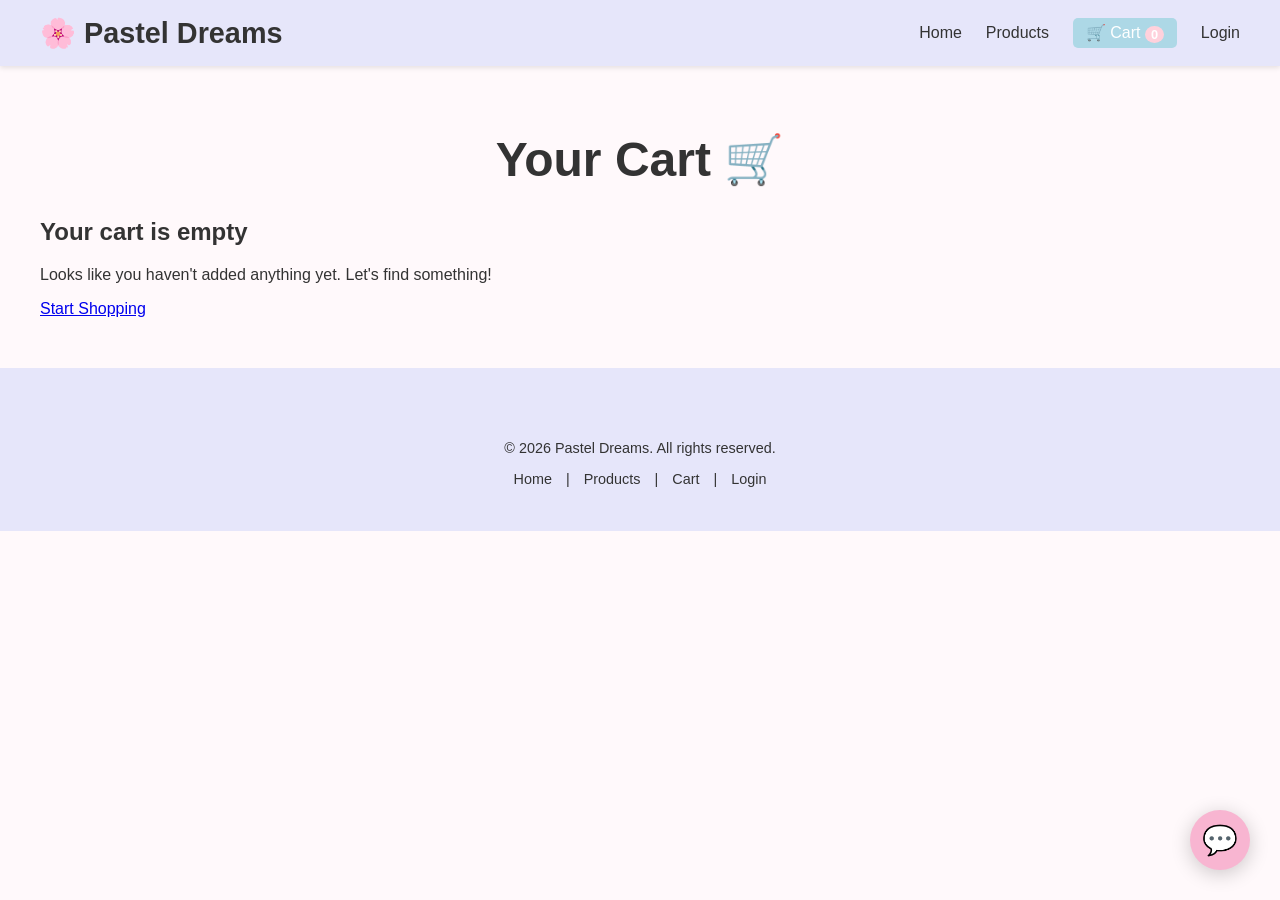
<file: cart.html>
<!DOCTYPE html>
<html lang="en">
<head>
    <meta charset="UTF-8">
    <meta name="viewport" content="width=device-width, initial-scale=1.0">
    <title>Your Cart - Pastel Dreams</title>
    <style>
        :root {
            --pink: #FFD1DC;
            --blue: #ADD8E6;
            --green: #90EE90;
            --yellow: #FFFFE0;
            --purple: #E6E6FA;
            --text: #333333;
            --light: #777777;
            --primary: #f8b5d1;
            --secondary: #a3b1d9; /* Adjusted for better pastel feel */
            --background: #fff9fb;
            --accent: #ffd166;
            --font-family: 'Segoe UI', Tahoma, Geneva, Verdana, sans-serif;
        }
        body {
            font-family: var(--font-family);
            margin: 0;
            padding: 0;
            background-color: var(--background);
            color: var(--text);
        }
        header {
            background: var(--purple);
            padding: 1rem 0;
            box-shadow: 0 2px 5px rgba(0,0,0,0.1);
            position: fixed;
            top: 0;
            left: 0;
            right: 0;
            z-index: 1000;
        }
        nav {
            display: flex;
            justify-content: space-between;
            align-items: center;
            max-width: 1200px;
            margin: 0 auto;
            padding: 0 20px;
        }
        .logo {
            font-size: 1.8rem;
            font-weight: bold;
            color: var(--text);
        }
        nav ul {
            list-style: none;
            display: flex;
            gap: 1.5rem;
            margin: 0;
            padding: 0;
            align-items: center;
        }
        nav a {
            text-decoration: none;
            color: var(--text);
            font-weight: 500;
            transition: all 0.3s ease;
        }
        nav a:hover {
            color: var(--primary);
        }
        .active {
            background: var(--blue);
            color: white !important;
            padding: 0.4rem 0.8rem;
            border-radius: 5px;
        }
        .main-content {
            padding-top: 100px; /* Account for fixed header */
            max-width: 1200px;
            margin: 0 auto;
            padding-left: 20px;
            padding-right: 20px;
        }
        .page-header {
            text-align: center;
            margin-bottom: 30px;
        }
        .page-header h1 {
            font-size: 3rem;
            margin-bottom: 10px;
            color: var(--text);
        }
        .empty-cart {
            text-align: center;
            padding: 60px 20px;
            background: white;
            border-radius: 10px;
            box-shadow: 0 4px 15px rgba(0,0,0,0.05);
        }
        .empty-cart i {
            font-size: 5rem;
            color: var(--light);
            margin-bottom: 20px;
        }
        .empty-cart h2 {
            font-size: 2rem;
            margin-bottom: 10px;
            color: var(--text);
        }
        .empty-cart p {
            font-size: 1.1rem;
            color: var(--light);
            margin-bottom: 30px;
        }
        .empty-cart a {
            background-color: var(--primary);
            color: white;
            padding: 10px 25px;
            border-radius: 8px;
            font-weight: bold;
            text-decoration: none;
            transition: background-color 0.3s ease;
        }
        .empty-cart a:hover {
            background-color: #e6a0b9;
        }
        .cart-content {
            display: grid;
            grid-template-columns: 2fr 1fr;
            gap: 40px;
            margin-bottom: 50px;
        }
        .cart-items-list {
            background: white;
            padding: 30px;
            border-radius: 10px;
            box-shadow: 0 4px 15px rgba(0,0,0,0.05);
        }
        .cart-item {
            display: flex;
            align-items: center;
            gap: 1.5rem;
            padding: 1.5rem 0;
            border-bottom: 1px solid #f0f0f0;
        }
        .cart-item:last-child {
            border-bottom: none;
        }
        .cart-item img {
            width: 80px;
            height: 80px;
            object-fit: cover;
            border-radius: 8px;
            border: 2px solid var(--pink);
        }
        .item-details {
            flex: 1;
        }
        .item-details h3 {
            font-size: 1.1rem;
            margin-bottom: 5px;
            color: var(--text);
        }
        .item-details .price {
            font-size: 0.9rem;
            color: var(--light);
        }
        .quantity-control {
            display: flex;
            align-items: center;
            gap: 0.8rem;
            margin-right: 15px;
        }
        .quantity-control button {
            background: var(--blue);
            color: white;
            border: none;
            border-radius: 5px;
            width: 30px;
            height: 30px;
            font-size: 1.1rem;
            cursor: pointer;
            transition: background-color 0.3s ease;
        }
        .quantity-control button:hover {
            background: #9ac0d9;
        }
        .quantity-control span {
            font-weight: bold;
            min-width: 25px;
            text-align: center;
        }
        .item-total {
            font-weight: bold;
            min-width: 70px;
            text-align: right;
            color: var(--text);
        }
        .remove-item-btn {
            background: none;
            border: none;
            color: #e74c3c;
            cursor: pointer;
            font-size: 1.3rem;
            margin-left: 10px;
            transition: transform 0.2s ease;
        }
        .remove-item-btn:hover {
            transform: scale(1.1);
        }
        .order-summary {
            background: white;
            padding: 30px;
            border-radius: 10px;
            box-shadow: 0 4px 15px rgba(0,0,0,0.05);
            height: fit-content; /* Adjust height to content */
        }
        .order-summary h2 {
            font-size: 1.8rem;
            margin-bottom: 20px;
            color: var(--text);
            border-bottom: 1px solid #f0f0f0;
            padding-bottom: 10px;
        }
        .summary-row {
            display: flex;
            justify-content: space-between;
            margin-bottom: 15px;
            font-size: 1.1rem;
            color: var(--light);
        }
        .summary-row.bold {
            font-weight: bold;
            color: var(--text);
            font-size: 1.2rem;
            margin-top: 20px;
            border-top: 1px solid #f0f0f0;
            padding-top: 15px;
        }
        .summary-row.total {
            font-size: 1.4rem;
            color: var(--green);
            font-weight: bold;
        }
        .promo-code {
            margin-top: 25px;
            border-top: 1px solid #f0f0f0;
            padding-top: 20px;
        }
        .promo-code input {
            padding: 10px 12px;
            border: 1px solid #ccc;
            border-radius: 5px;
            font-size: 1rem;
            font-family: inherit;
            width: calc(100% - 100px); /* Adjust width for button */
            margin-right: 8px;
        }
        .promo-code button {
            background-color: var(--accent);
            color: white;
            padding: 10px 15px;
            border-radius: 5px;
            font-weight: bold;
            border: none;
            cursor: pointer;
            transition: background-color 0.3s ease;
        }
        .promo-code button:hover {
            background-color: #e6c760;
        }
        .checkout-btn {
            background-color: var(--green);
            color: white;
            padding: 12px 25px;
            border-radius: 8px;
            font-size: 1.2rem;
            font-weight: bold;
            border: none;
            cursor: pointer;
            transition: background-color 0.3s ease, transform 0.2s ease;
            width: 100%;
            margin-top: 30px;
        }
        .checkout-btn:hover {
            background-color: #8fbc8f;
            transform: translateY(-2px);
        }
        .checkout-modal {
            display: none; /* Hidden by default */
            position: fixed;
            z-index: 1001;
            left: 0;
            top: 0;
            width: 100%;
            height: 100%;
            overflow: auto;
            background-color: rgba(0,0,0,0.5);
            animation: fadeInModal 0.4s ease;
        }
        @keyframes fadeInModal {
            from { opacity: 0; }
            to { opacity: 1; }
        }
        .modal-content {
            background: white;
            margin: 10% auto;
            padding: 30px;
            border-radius: 10px;
            width: 90%;
            max-width: 500px;
            box-shadow: 0 5px 25px rgba(0,0,0,0.2);
            position: relative;
        }
        .modal-close-btn {
            position: absolute;
            top: 15px;
            right: 15px;
            font-size: 1.8rem;
            color: #aaa;
            cursor: pointer;
            transition: color 0.3s ease;
        }
        .modal-close-btn:hover {
            color: var(--primary);
        }
        .modal-content h2 {
            text-align: center;
            font-size: 2rem;
            margin-bottom: 25px;
            color: var(--text);
        }
        .modal-content input, .modal-content textarea {
            width: calc(100% - 24px);
            padding: 12px 15px;
            margin-bottom: 15px;
            border: 1px solid #ccc;
            border-radius: 8px;
            font-size: 1rem;
            font-family: inherit;
        }
        .modal-content textarea {
            resize: vertical;
            min-height: 80px;
        }
        .modal-content .place-order-btn {
            background-color: var(--green);
            color: white;
            padding: 12px 25px;
            border-radius: 8px;
            font-size: 1.1rem;
            font-weight: bold;
            border: none;
            cursor: pointer;
            transition: background-color 0.3s ease, transform 0.2s ease;
            width: 100%;
            margin-top: 10px;
        }
        .modal-content .place-order-btn:hover {
            background-color: #8fbc8f;
            transform: translateY(-2px);
        }
        footer {
            background-color: var(--purple);
            color: var(--text);
            text-align: center;
            padding: 30px 20px;
            font-size: 0.9rem;
            margin-top: 50px;
        }
        footer a {
            color: var(--text);
            text-decoration: none;
            margin: 0 10px;
            transition: color 0.3s ease;
        }
        footer a:hover {
            color: var(--primary);
        }
        .social-icons a {
            font-size: 1.5rem;
            margin: 0 10px;
            color: var(--light);
        }
        .social-icons a:hover {
            color: var(--primary);
        }
        /* Chatbot Widget */
        .chatbot-bubble {
            position: fixed;
            bottom: 30px;
            right: 30px;
            background: var(--primary);
            color: white;
            width: 60px;
            height: 60px;
            border-radius: 50%;
            display: flex;
            justify-content: center;
            align-items: center;
            font-size: 1.8rem;
            cursor: pointer;
            box-shadow: 0 4px 20px rgba(0,0,0,0.2);
            z-index: 1001;
            transition: transform 0.3s ease;
        }
        .chatbot-bubble:hover {
            transform: scale(1.1);
        }
        .chatbot-box {
            position: fixed;
            bottom: 100px;
            right: 30px;
            width: 300px;
            height: 400px;
            background: white;
            border-radius: 10px;
            box-shadow: 0 4px 20px rgba(0,0,0,0.2);
            display: none; /* Hidden by default */
            flex-direction: column;
            z-index: 1000;
            overflow: hidden;
        }
        .chatbot-header {
            background: var(--purple);
            padding: 10px;
            color: var(--text);
            font-weight: bold;
            display: flex;
            justify-content: space-between;
            align-items: center;
            border-bottom: 1px solid #eee;
        }
        .chatbot-header span {
            cursor: pointer;
            font-size: 1.2rem;
        }
        .chatbot-messages {
            flex-grow: 1;
            padding: 15px;
            overflow-y: auto;
            background: var(--background);
            display: flex;
            flex-direction: column;
        }
        .chatbot-input-area {
            display: flex;
            padding: 10px;
            border-top: 1px solid #eee;
            background: white;
        }
        #chatbot-input {
            flex-grow: 1;
            border: 1px solid #ccc;
            border-radius: 5px;
            padding: 8px;
            margin-right: 8px;
            font-family: inherit;
        }
        #chatbot-send {
            background: var(--green);
            color: white;
            border: none;
            padding: 8px 15px;
            border-radius: 5px;
            cursor: pointer;
            transition: background-color 0.3s ease;
        }
        #chatbot-send:hover {
            background: #8fbc8f;
        }
        /* Toast Notification */
        #toast-container {
            position: fixed;
            bottom: 30px;
            left: 50%;
            transform: translateX(-50%);
            z-index: 9999;
        }
        .toast {
            background: #90EE90; /* Default to green */
            color: #333;
            padding: 12px 28px;
            border-radius: 25px;
            font-weight: bold;
            box-shadow: 0 4px 15px rgba(0,0,0,0.15);
            font-size: 0.95rem;
            opacity: 0;
            transition: opacity 0.3s ease;
            margin-bottom: 10px; /* Spacing between toasts */
        }
        .toast.show {
            opacity: 1;
        }
        .toast.error {
            background: #FFD1DC; /* Pink for errors */
        }
    </style>
</head>
<body>
    <header>
        <nav>
            <div class="logo">🌸 Pastel Dreams</div>
            <ul>
                <li><a href="index.html">Home</a></li>
                <li><a href="products.html">Products</a></li>
                <li><a href="cart.html" class="active">🛒 Cart <span id="cart-count" style="background:#FFD1DC; border-radius:50%; padding:1px 6px; font-size:0.8rem; font-weight:bold;">0</span></a></li>
                <li><a href="login.html">Login</a></li>
            </ul>
        </nav>
    </header>

    <main class="main-content">
        <div class="page-header">
            <h1>Your Cart 🛒</h1>
        </div>

        <div id="empty-cart">
            <i class="fas fa-shopping-bag"></i>
            <h2>Your cart is empty</h2>
            <p>Looks like you haven't added anything yet. Let's find something!</p>
            <a href="products.html">Start Shopping</a>
        </div>

        <div id="cart-content" class="cart-content" style="display: none;">
            <div class="cart-items-list">
                <!-- Cart items will be loaded here by JavaScript -->
            </div>
            <div class="order-summary">
                <h2>Order Summary</h2>
                <div class="summary-row">
                    <span>Subtotal</span>
                    <span id="cart-subtotal">$0.00</span>
                </div>
                <div class="summary-row">
                    <span>Shipping</span>
                    <span id="cart-shipping">$5.99</span>
                </div>
                <div id="discount-row" class="summary-row" style="display: none;">
                    <span>Discount</span>
                    <span id="cart-discount">$0.00</span>
                </div>
                <div class="summary-row total">
                    <span>Total</span>
                    <span id="cart-total">$0.00</span>
                </div>
                <div class="promo-code">
                    <input type="text" id="promo-input" placeholder="Promo Code">
                    <button onclick="applyPromo()">Apply</button>
                </div>
                <p style="font-size: 0.8rem; color: var(--light); text-align: center; margin-top: 10px;">Try: DREAM10 for 10% off</p>
                <button id="checkout-btn" class="checkout-btn" onclick="openCheckoutModal()">Proceed to Checkout</button>
            </div>
        </div>
    </main>

    <!-- Checkout Modal -->
    <div id="checkout-modal" class="checkout-modal">
        <div class="modal-content">
            <span class="modal-close-btn" onclick="closeCheckoutModal()">&times;</span>
            <h2>Complete Your Order</h2>
            <form id="checkout-form">
                <input type="text" id="order-name" placeholder="Full Name" required>
                <input type="email" id="order-email" placeholder="Email Address" required>
                <textarea id="order-address" placeholder="Shipping Address" required></textarea>
                <input type="text" id="order-card" placeholder="Card Number (e.g., 1234-5678-9012-3456)" required pattern="\d{4}-\d{4}-\d{4}-\d{4}">
                <button type="button" class="place-order-btn" onclick="placeOrder()">Place Order 🎉</button>
            </form>
        </div>
    </div>

    <footer>
        <div class="social-icons">
            <a href="#"><i class="fab fa-facebook-f"></i></a>
            <a href="#"><i class="fab fa-twitter"></i></a>
            <a href="#"><i class="fab fa-instagram"></i></a>
            <a href="#"><i class="fab fa-pinterest"></i></a>
        </div>
        <p>&copy; 2026 Pastel Dreams. All rights reserved.</p>
        <p>
            <a href="index.html">Home</a> |
            <a href="products.html">Products</a> |
            <a href="cart.html">Cart</a> |
            <a href="login.html">Login</a>
        </p>
    </footer>

    <div id="chat-bubble" class="chatbot-bubble">💬</div>
    <div id="chatbot-box" class="chatbot-box">
        <div class="chatbot-header">
            <span>Chat with Us!</span>
            <span id="chatbot-close">✖</span>
        </div>
        <div id="chatbot-messages" class="chatbot-messages"></div>
        <div class="chatbot-input-area">
            <input type="text" id="chatbot-input" placeholder="Type your message...">
            <button id="chatbot-send">Send</button>
        </div>
    </div>

    <div id="toast-container"></div>

    <script>
        // Shared cart using localStorage
        let cart = JSON.parse(localStorage.getItem('pastelCart')) || [];
        let _discount = 0; // Global discount variable

        function saveCart() {
            localStorage.setItem('pastelCart', JSON.stringify(cart));
            updateCartCount();
            renderCartPage(); // Re-render cart when saved
        }

        function updateCartCount() {
            const total = cart.reduce((s, i) => s + i.qty, 0);
            const el = document.getElementById('cart-count');
            if (el) {
                el.textContent = total;
                el.style.background = total > 0 ? '#90EE90' : '#FFD1DC';
            }
        }

        function addToCart(id, name, price, img) {
            const ex = cart.find(i => i.id === id);
            if (ex) {
                ex.qty++;
            } else {
                cart.push({ id, name, price, qty: 1, img: img || `https://picsum.photos/80/80?random=${id}` });
            }
            saveCart();
            showToast('✓ ' + name + ' added to cart!');
        }

        function showToast(msg, type = 'success') {
            const toastContainer = document.getElementById('toast-container');
            const t = document.createElement('div');
            t.textContent = msg;
            t.className = 'toast';
            if (type === 'error') {
                t.classList.add('error');
            }
            toastContainer.appendChild(t);
            setTimeout(() => {
                t.classList.add('show');
            }, 10);
            setTimeout(() => {
                t.classList.remove('show');
                t.addEventListener('transitionend', () => t.remove());
            }, 2500);
        }

        function changeQty(index, delta) {
            cart[index].qty += delta;
            if (cart[index].qty <= 0) {
                removeItem(index);
            } else {
                saveCart();
            }
        }

        function removeItem(index) {
            const itemRemoved = cart.splice(index, 1);
            saveCart();
            showToast(`${itemRemoved[0].name} removed from cart`, 'error');
        }

        function applyPromo() {
            const codeInput = document.getElementById('promo-input');
            const code = codeInput.value.trim().toUpperCase();
            if (code === 'DREAM10') {
                const subtotal = cart.reduce((s, i) => s + i.price * i.qty, 0);
                _discount = subtotal * 0.10; // 10% discount
                document.getElementById('discount-row').style.display = 'flex';
                document.getElementById('cart-discount').textContent = `-$${_discount.toFixed(2)}`;
                renderCartPage();
                showToast('✓ DREAM10 applied! 10% off.');
            } else {
                _discount = 0; // Reset discount if code is invalid
                document.getElementById('discount-row').style.display = 'none';
                renderCartPage();
                showToast('Invalid promo code.', 'error');
            }
        }

        function renderCartPage() {
            const cartList = document.getElementById('cart-items-list');
            const emptyCartEl = document.getElementById('empty-cart');
            const cartContentEl = document.getElementById('cart-content');

            if (cart.length === 0) {
                emptyCartEl.style.display = 'block';
                cartContentEl.style.display = 'none';
                return;
            } else {
                emptyCartEl.style.display = 'none';
                cartContentEl.style.display = 'grid';
            }

            cartList.innerHTML = cart.map((item, i) => `
                <div class="cart-item">
                    <img src="https://picsum.photos/400/300?random=649" alt="${item.name}">
                    <div class="item-details">
                        <h3>${item.name}</h3>
                        <p class="price">$${item.price.toFixed(2)} each</p>
                    </div>
                    <div class="quantity-control">
                        <button onclick="changeQty(${i}, -1)">-</button>
                        <span>${item.qty}</span>
                        <button onclick="changeQty(${i}, 1)">+</button>
                    </div>
                    <div class="item-total">$${(item.price * item.qty).toFixed(2)}</div>
                    <button class="remove-item-btn" onclick="removeItem(${i})" title="Remove">🗑</button>
                </div>
            `).join('');

            let subtotal = cart.reduce((s, i) => s + i.price * i.qty, 0);
            let shipping = subtotal >= 50 ? 0 : 5.99; // Free shipping over $50
            let total = subtotal + shipping - _discount;

            document.getElementById('cart-subtotal').textContent = `$${subtotal.toFixed(2)}`;
            document.getElementById('cart-shipping').textContent = shipping === 0 ? 'FREE' : `$${shipping.toFixed(2)}`;
            document.getElementById('cart-total').textContent = `$${total.toFixed(2)}`;
        }

        function openCheckoutModal() {
            document.getElementById('checkout-modal').style.display = 'block';
        }

        function closeCheckoutModal() {
            document.getElementById('checkout-modal').style.display = 'none';
        }

        function placeOrder() {
            const name = document.getElementById('order-name').value.trim();
            const email = document.getElementById('order-email').value.trim();
            const address = document.getElementById('order-address').value.trim();
            const card = document.getElementById('order-card').value.trim();

            if (!name || !email || !address || !card) {
                showToast('Please fill in all fields.', 'error');
                return;
            }

            // Simulate order placement
            showToast('🎉 Order placed! Thank you for shopping with Pastel Dreams!');
            cart = []; // Clear cart
            _discount = 0; // Reset discount
            saveCart(); // Saves cart and updates UI
            closeCheckoutModal();

            // Optionally redirect to an order confirmation page
            // setTimeout(() => { window.location.href = 'order-confirmation.html'; }, 1500);
        }

        document.addEventListener('DOMContentLoaded', () => {
            updateCartCount();
            renderCartPage(); // Initial render

            // Mark active nav link
            const page = location.pathname.split('/').pop() || 'index.html';
            document.querySelectorAll('nav a').forEach(a => {
                if (a.getAttribute('href') === page) {
                    a.classList.add('active');
                } else {
                    a.classList.remove('active');
                }
            });

            // Chatbot Widget
            const chatBubble  = document.getElementById('chat-bubble');
            const chatBox     = document.getElementById('chatbot-box');
            const chatClose   = document.getElementById('chatbot-close');
            const chatSend    = document.getElementById('chatbot-send');
            const chatInput   = document.getElementById('chatbot-input');
            const chatMsgs    = document.getElementById('chatbot-messages');

            if (chatBubble) chatBubble.addEventListener('click', () => {
                chatBox.style.display = chatBox.style.display === 'flex' ? 'none' : 'flex';
                if (chatBox.style.display === 'flex') {
                    chatInput.focus();
                }
            });
            if (chatClose)  chatClose.addEventListener('click',  () => chatBox.style.display = 'none');
            if (chatSend)   chatSend.addEventListener('click', sendChat);
            if (chatInput)  chatInput.addEventListener('keypress', e => { if(e.key === 'Enter') sendChat(); });

            function sendChat() {
                const msg = chatInput?.value.trim();
                if (!msg) return;
                addChatMsg('user', msg);
                chatInput.value = '';
                setTimeout(() => addChatMsg('bot', getBotReply(msg)), 700);
                chatMsgs.scrollTop = chatMsgs.scrollHeight;
            }

            function addChatMsg(who, text) {
                const d = document.createElement('div');
                d.textContent = text;
                d.style.cssText = `margin-bottom:10px;padding:10px 14px;border-radius:18px;max-width:80%;font-size:0.9rem;word-wrap:break-word;`;
                if (who === 'user') {
                    d.style.cssText += `background:var(--green);margin-left:auto;color:var(--text);border-bottom-right-radius:4px;`;
                } else {
                    d.style.cssText += `background:var(--purple);margin-right:auto;color:var(--text);border-bottom-left-radius:4px;`;
                }
                if (chatMsgs) {
                    chatMsgs.appendChild(d);
                    chatMsgs.scrollTop = chatMsgs.scrollHeight;
                }
            }

            function getBotReply(msg) {
                const m = msg.toLowerCase();
                if (m.includes('hi') || m.includes('hello') || m.includes('hey')) return 'Hello! 🌸 Welcome to Pastel Dreams! How can I help you today?';
                if (m.includes('product') || m.includes('shop') || m.includes('buy')) return 'We have beautiful mugs, pillows, notebooks and more! Visit our Products page to see everything! 🛍';
                if (m.includes('cart') || m.includes('bag')) return 'Click the 🛒 Cart link in the top navbar to view your cart!';
                if (m.includes('promo') || m.includes('discount') || m.includes('code')) return 'Use code DREAM10 at checkout for 10% off your order! 🎉';
                if (m.includes('ship') || m.includes('deliver')) return 'We offer FREE shipping on orders over $50! Standard shipping is just $5.99 💕';
                if (m.includes('login') || m.includes('account')) return 'Click the Login button in the navbar. Use OTP code 123456 for demo!';
                if (m.includes('return') || m.includes('refund')) return 'We have a hassle-free 30-day return policy. Contact us at support@pasteldreams.com!';
                return "Thanks for your message! 💕 Our team will get back to you soon. Is there anything else I can help with?";
            }
        });
    </script>
</body>
</html>
</file>
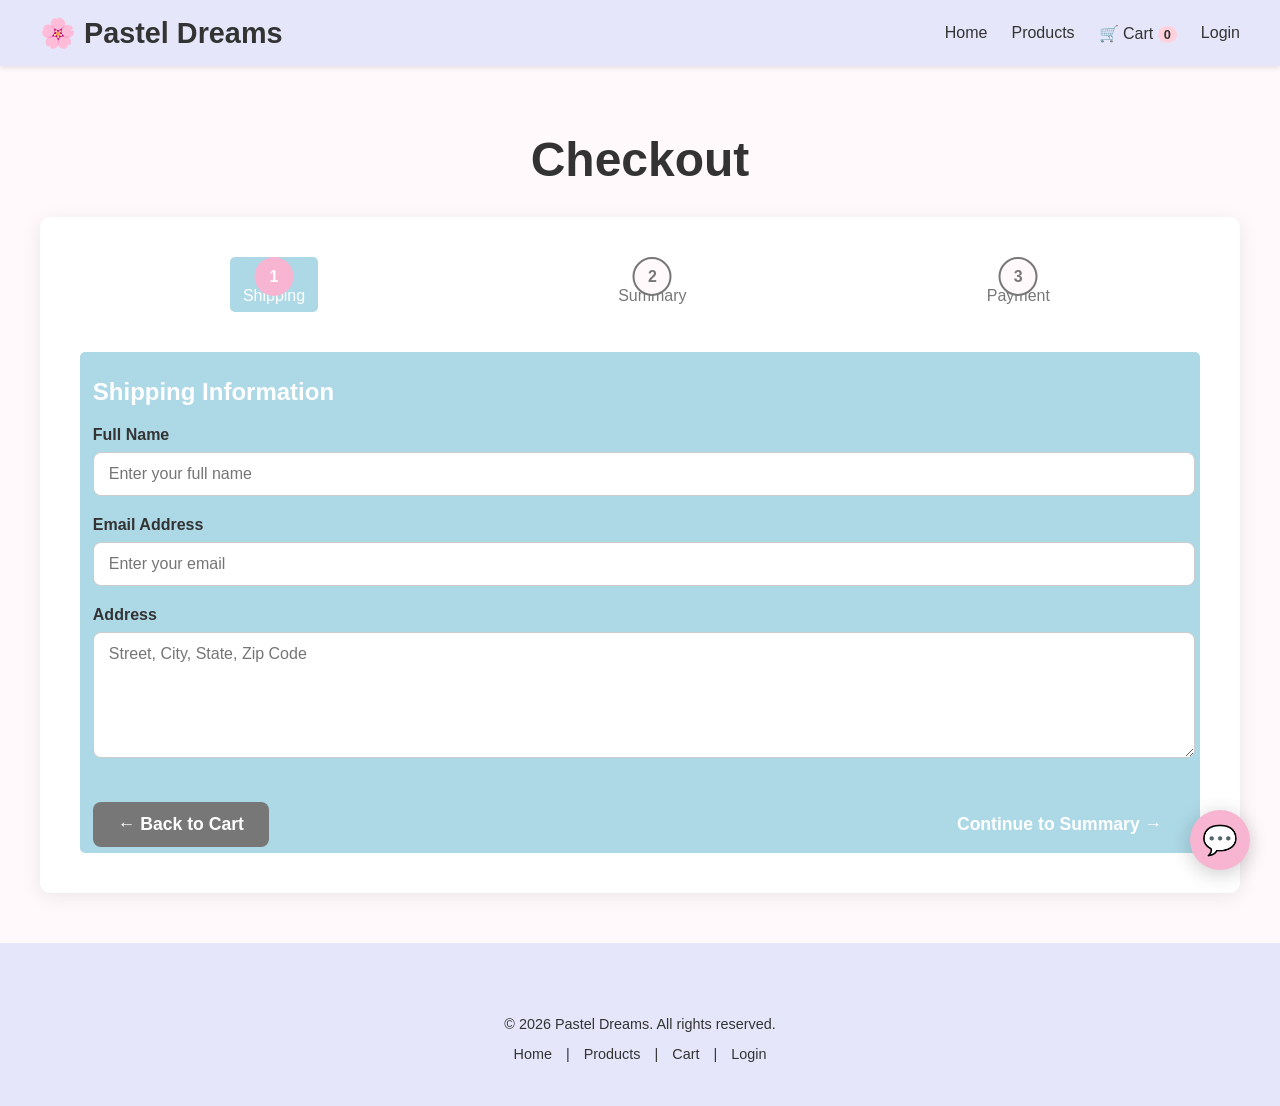
<file: checkout.html>
<!DOCTYPE html>
<html lang="en">
<head>
    <meta charset="UTF-8">
    <meta name="viewport" content="width=device-width, initial-scale=1.0">
    <title>Checkout - Pastel Dreams</title>
    <style>
        :root {
            --pink: #FFD1DC;
            --blue: #ADD8E6;
            --green: #90EE90;
            --yellow: #FFFFE0;
            --purple: #E6E6FA;
            --text: #333333;
            --light: #777777;
            --primary: #f8b5d1;
            --secondary: #a3b1d9; /* Adjusted for better pastel feel */
            --background: #fff9fb;
            --accent: #ffd166;
            --font-family: 'Segoe UI', Tahoma, Geneva, Verdana, sans-serif;
        }
        body {
            font-family: var(--font-family);
            margin: 0;
            padding: 0;
            background-color: var(--background);
            color: var(--text);
        }
        header {
            background: var(--purple);
            padding: 1rem 0;
            box-shadow: 0 2px 5px rgba(0,0,0,0.1);
            position: fixed;
            top: 0;
            left: 0;
            right: 0;
            z-index: 1000;
        }
        nav {
            display: flex;
            justify-content: space-between;
            align-items: center;
            max-width: 1200px;
            margin: 0 auto;
            padding: 0 20px;
        }
        .logo {
            font-size: 1.8rem;
            font-weight: bold;
            color: var(--text);
        }
        nav ul {
            list-style: none;
            display: flex;
            gap: 1.5rem;
            margin: 0;
            padding: 0;
            align-items: center;
        }
        nav a {
            text-decoration: none;
            color: var(--text);
            font-weight: 500;
            transition: all 0.3s ease;
        }
        nav a:hover {
            color: var(--primary);
        }
        .active {
            background: var(--blue);
            color: white !important;
            padding: 0.4rem 0.8rem;
            border-radius: 5px;
        }
        .main-content {
            padding-top: 100px; /* Account for fixed header */
            max-width: 1200px;
            margin: 0 auto;
            padding-left: 20px;
            padding-right: 20px;
        }
        .page-header {
            text-align: center;
            margin-bottom: 30px;
        }
        .page-header h1 {
            font-size: 3rem;
            margin-bottom: 10px;
            color: var(--text);
        }
        .checkout-container {
            background: white;
            padding: 40px;
            border-radius: 10px;
            box-shadow: 0 4px 20px rgba(0,0,0,0.08);
            margin-bottom: 50px;
        }
        .step-indicators {
            display: flex;
            justify-content: space-around;
            margin-bottom: 40px;
            counter-reset: step;
        }
        .step {
            position: relative;
            text-align: center;
            color: var(--light);
            font-weight: 500;
            padding-top: 30px; /* Space for the number */
        }
        .step::before {
            counter-increment: step;
            content: counter(step);
            position: absolute;
            top: 0;
            left: 50%;
            transform: translateX(-50%);
            width: 35px;
            height: 35px;
            border-radius: 50%;
            background: var(--background);
            border: 2px solid var(--light);
            color: var(--light);
            display: flex;
            justify-content: center;
            align-items: center;
            font-weight: bold;
            transition: all 0.3s ease;
        }
        .step.active {
            color: var(--primary);
        }
        .step.active::before {
            background: var(--primary);
            color: white;
            border-color: var(--primary);
        }
        .step-panel {
            display: none; /* Hidden by default */
            animation: fadeInStep 0.5s ease;
        }
        .step-panel.active {
            display: block;
        }
        @keyframes fadeInStep {
            from { opacity: 0; transform: translateY(10px); }
            to { opacity: 1; transform: translateY(0); }
        }
        .form-group {
            margin-bottom: 20px;
            text-align: left;
        }
        .form-group label {
            display: block;
            margin-bottom: 8px;
            font-weight: 600;
            color: var(--text);
        }
        .form-group input,
        .form-group textarea {
            width: calc(100% - 24px);
            padding: 12px 15px;
            border: 1px solid #ccc;
            border-radius: 8px;
            font-size: 1rem;
            font-family: inherit;
        }
        .form-group input:focus,
        .form-group textarea:focus {
            outline: none;
            border-color: var(--primary);
            box-shadow: 0 0 0 2px rgba(248, 181, 209, 0.3);
        }
        .form-group textarea {
            resize: vertical;
            min-height: 100px;
        }
        .order-summary-items {
            background: var(--background);
            padding: 20px;
            border-radius: 8px;
            margin-bottom: 25px;
            max-height: 400px;
            overflow-y: auto;
        }
        .order-item {
            display: flex;
            align-items: center;
            gap: 15px;
            margin-bottom: 15px;
            padding-bottom: 15px;
            border-bottom: 1px solid #eee;
        }
        .order-item:last-child {
            border-bottom: none;
            margin-bottom: 0;
            padding-bottom: 0;
        }
        .order-item img {
            width: 60px;
            height: 60px;
            object-fit: cover;
            border-radius: 5px;
            border: 2px solid var(--pink);
        }
        .order-item-details h3 {
            font-size: 1rem;
            margin-bottom: 3px;
        }
        .order-item-details p {
            font-size: 0.9rem;
            color: var(--light);
        }
        .order-item-quantity {
            font-weight: bold;
            color: var(--text);
            margin: 0 10px;
        }
        .order-item-total {
            font-weight: bold;
            margin-left: auto;
            color: var(--text);
        }
        .summary-footer {
            margin-top: 30px;
            padding-top: 20px;
            border-top: 1px solid #eee;
        }
        .summary-footer .row {
            display: flex;
            justify-content: space-between;
            margin-bottom: 12px;
            color: var(--light);
        }
        .summary-footer .row.bold {
            font-weight: bold;
            color: var(--text);
            font-size: 1.2rem;
        }
        .summary-footer .row.total {
            font-size: 1.4rem;
            color: var(--green);
        }
        .payment-options div {
            margin-bottom: 15px;
        }
        .payment-options label {
            margin-left: 10px;
            font-weight: 500;
            cursor: pointer;
        }
        .payment-details input {
            width: calc(100% - 24px);
        }
        .nav-buttons {
            display: flex;
            justify-content: space-between;
            margin-top: 40px;
        }
        .nav-buttons button {
            background-color: var(--blue);
            color: white;
            padding: 12px 25px;
            border-radius: 8px;
            font-size: 1.1rem;
            font-weight: bold;
            border: none;
            cursor: pointer;
            transition: background-color 0.3s ease, transform 0.2s ease;
        }
        .nav-buttons button:hover {
            background-color: #9ac0d9;
            transform: translateY(-2px);
        }
        .nav-buttons button.back {
            background-color: var(--light);
        }
        .nav-buttons button.back:hover {
            background-color: var(--text);
        }
        .place-order-btn {
            background-color: var(--green);
            color: white;
            padding: 12px 25px;
            border-radius: 8px;
            font-size: 1.2rem;
            font-weight: bold;
            border: none;
            cursor: pointer;
            transition: background-color 0.3s ease, transform 0.2s ease;
            width: auto; /* Adjust width */
            margin-left: auto; /* Push to right */
            display: block;
        }
        .place-order-btn:hover {
            background-color: #8fbc8f;
            transform: translateY(-2px);
        }
        footer {
            background-color: var(--purple);
            color: var(--text);
            text-align: center;
            padding: 30px 20px;
            font-size: 0.9rem;
            margin-top: 50px;
        }
        footer a {
            color: var(--text);
            text-decoration: none;
            margin: 0 10px;
            transition: color 0.3s ease;
        }
        footer a:hover {
            color: var(--primary);
        }
        .social-icons a {
            font-size: 1.5rem;
            margin: 0 10px;
            color: var(--light);
        }
        .social-icons a:hover {
            color: var(--primary);
        }
        /* Chatbot Widget */
        .chatbot-bubble {
            position: fixed;
            bottom: 30px;
            right: 30px;
            background: var(--primary);
            color: white;
            width: 60px;
            height: 60px;
            border-radius: 50%;
            display: flex;
            justify-content: center;
            align-items: center;
            font-size: 1.8rem;
            cursor: pointer;
            box-shadow: 0 4px 20px rgba(0,0,0,0.2);
            z-index: 1001;
            transition: transform 0.3s ease;
        }
        .chatbot-bubble:hover {
            transform: scale(1.1);
        }
        .chatbot-box {
            position: fixed;
            bottom: 100px;
            right: 30px;
            width: 300px;
            height: 400px;
            background: white;
            border-radius: 10px;
            box-shadow: 0 4px 20px rgba(0,0,0,0.2);
            display: none; /* Hidden by default */
            flex-direction: column;
            z-index: 1000;
            overflow: hidden;
        }
        .chatbot-header {
            background: var(--purple);
            padding: 10px;
            color: var(--text);
            font-weight: bold;
            display: flex;
            justify-content: space-between;
            align-items: center;
            border-bottom: 1px solid #eee;
        }
        .chatbot-header span {
            cursor: pointer;
            font-size: 1.2rem;
        }
        .chatbot-messages {
            flex-grow: 1;
            padding: 15px;
            overflow-y: auto;
            background: var(--background);
            display: flex;
            flex-direction: column;
        }
        .chatbot-input-area {
            display: flex;
            padding: 10px;
            border-top: 1px solid #eee;
            background: white;
        }
        #chatbot-input {
            flex-grow: 1;
            border: 1px solid #ccc;
            border-radius: 5px;
            padding: 8px;
            margin-right: 8px;
            font-family: inherit;
        }
        #chatbot-send {
            background: var(--green);
            color: white;
            border: none;
            padding: 8px 15px;
            border-radius: 5px;
            cursor: pointer;
            transition: background-color 0.3s ease;
        }
        #chatbot-send:hover {
            background: #8fbc8f;
        }
        /* Toast Notification */
        #toast-container {
            position: fixed;
            bottom: 30px;
            left: 50%;
            transform: translateX(-50%);
            z-index: 9999;
        }
        .toast {
            background: #90EE90; /* Default to green */
            color: #333;
            padding: 12px 28px;
            border-radius: 25px;
            font-weight: bold;
            box-shadow: 0 4px 15px rgba(0,0,0,0.15);
            font-size: 0.95rem;
            opacity: 0;
            transition: opacity 0.3s ease;
            margin-bottom: 10px; /* Spacing between toasts */
        }
        .toast.show {
            opacity: 1;
        }
        .toast.error {
            background: #FFD1DC; /* Pink for errors */
        }
    </style>
</head>
<body>
    <header>
        <nav>
            <div class="logo">🌸 Pastel Dreams</div>
            <ul>
                <li><a href="index.html">Home</a></li>
                <li><a href="products.html">Products</a></li>
                <li><a href="cart.html" class="active">🛒 Cart <span id="cart-count" style="background:#FFD1DC; border-radius:50%; padding:1px 6px; font-size:0.8rem; font-weight:bold;">0</span></a></li>
                <li><a href="login.html">Login</a></li>
            </ul>
        </nav>
    </header>

    <main class="main-content">
        <div class="page-header">
            <h1>Checkout</h1>
        </div>

        <div class="checkout-container">
            <div class="step-indicators">
                <div class="step active">Shipping</div>
                <div class="step">Summary</div>
                <div class="step">Payment</div>
            </div>

            <div id="step-1" class="step-panel active">
                <h2>Shipping Information</h2>
                <div class="form-group">
                    <label for="full-name">Full Name</label>
                    <input type="text" id="full-name" placeholder="Enter your full name">
                </div>
                <div class="form-group">
                    <label for="email">Email Address</label>
                    <input type="email" id="email" placeholder="Enter your email">
                </div>
                <div class="form-group">
                    <label for="address">Address</label>
                    <textarea id="address" placeholder="Street, City, State, Zip Code"></textarea>
                </div>
                <div class="nav-buttons">
                    <button class="back" onclick="window.location.href='cart.html'">← Back to Cart</button>
                    <button onclick="nextStep(1)">Continue to Summary →</button>
                </div>
            </div>

            <div id="step-2" class="step-panel">
                <h2>Order Summary</h2>
                <div class="order-summary-items" id="order-summary-items">
                    <!-- Order items loaded by JS -->
                </div>
                <div class="summary-footer">
                    <div class="row"><span>Subtotal</span> <span id="checkout-subtotal">$0.00</span></div>
                    <div class="row"><span>Shipping</span> <span id="checkout-shipping">$5.99</span></div>
                    <div class="row" id="checkout-discount-row" style="display: none;"><span>Discount</span> <span id="checkout-discount">$0.00</span></div>
                    <div class="row bold total"><span>Total</span> <span id="checkout-total">$0.00</span></div>
                </div>
                <div class="nav-buttons">
                    <button class="back" onclick="prevStep(2)">← Shipping</button>
                    <button onclick="nextStep(2)">Continue to Payment →</button>
                </div>
            </div>

            <div id="step-3" class="step-panel">
                <h2>Payment Method</h2>
                <div class="payment-options">
                    <div>
                        <input type="radio" id="credit-card" name="payment-method" value="credit-card" checked>
                        <label for="credit-card">Credit or Debit Card</label>
                    </div>
                    <!-- Add more payment options if needed -->
                </div>
                <div class="payment-details">
                    <div class="form-group">
                        <label for="card-number">Card Number</label>
                        <input type="text" id="card-number" placeholder="1234-5678-9012-3456" pattern="\d{4}-\d{4}-\d{4}-\d{4}">
                    </div>
                    <div class="form-group">
                        <label for="card-name">Name on Card</label>
                        <input type="text" id="card-name" placeholder="Name as it appears on card">
                    </div>
                    <div class="form-group" style="display: flex; gap: 15px;">
                        <div style="flex: 1;">
                            <label for="expiry-date">Expiry Date (MM/YY)</label>
                            <input type="text" id="expiry-date" placeholder="01/25">
                        </div>
                        <div style="flex: 1;">
                            <label for="cvv">CVV</label>
                            <input type="text" id="cvv" placeholder="123">
                        </div>
                    </div>
                </div>
                <div class="nav-buttons">
                    <button class="back" onclick="prevStep(3)">← Summary</button>
                    <button class="place-order-btn" onclick="placeOrderFinal()">Place Order 🎉</button>
                </div>
            </div>
        </div>
    </main>

    <footer>
        <div class="social-icons">
            <a href="#"><i class="fab fa-facebook-f"></i></a>
            <a href="#"><i class="fab fa-twitter"></i></a>
            <a href="#"><i class="fab fa-instagram"></i></a>
            <a href="#"><i class="fab fa-pinterest"></i></a>
        </div>
        <p>&copy; 2026 Pastel Dreams. All rights reserved.</p>
        <p>
            <a href="index.html">Home</a> |
            <a href="products.html">Products</a> |
            <a href="cart.html">Cart</a> |
            <a href="login.html">Login</a>
        </p>
    </footer>

    <div id="chat-bubble" class="chatbot-bubble">💬</div>
    <div id="chatbot-box" class="chatbot-box">
        <div class="chatbot-header">
            <span>Chat with Us!</span>
            <span id="chatbot-close">✖</span>
        </div>
        <div id="chatbot-messages" class="chatbot-messages"></div>
        <div class="chatbot-input-area">
            <input type="text" id="chatbot-input" placeholder="Type your message...">
            <button id="chatbot-send">Send</button>
        </div>
    </div>

    <div id="toast-container"></div>

    <script>
        // Shared cart using localStorage
        let cart = JSON.parse(localStorage.getItem('pastelCart')) || [];
        let currentStep = 1;
        let _discount = 0; // Ensure discount is accessible

        // --- Cart Logic (Copied from cart.html for consistency) ---
        function saveCart() {
            localStorage.setItem('pastelCart', JSON.stringify(cart));
            updateCartCount();
        }

        function updateCartCount() {
            const total = cart.reduce((s, i) => s + i.qty, 0);
            const el = document.getElementById('cart-count');
            if (el) {
                el.textContent = total;
                el.style.background = total > 0 ? '#90EE90' : '#FFD1DC';
            }
        }

        function showToast(msg, type = 'success') {
            const toastContainer = document.getElementById('toast-container');
            const t = document.createElement('div');
            t.textContent = msg;
            t.className = 'toast';
            if (type === 'error') {
                t.classList.add('error');
            }
            toastContainer.appendChild(t);
            setTimeout(() => {
                t.classList.add('show');
            }, 10);
            setTimeout(() => {
                t.classList.remove('show');
                t.addEventListener('transitionend', () => t.remove());
            }, 2500);
        }

        function applyPromoCodeFromCart() { // Renamed to avoid conflict if needed
            const codeInput = document.getElementById('promo-input'); // Assuming promo input is available or passed
            const code = codeInput ? codeInput.value.trim().toUpperCase() : '';
            if (code === 'DREAM10') {
                const subtotal = cart.reduce((s, i) => s + i.price * i.qty, 0);
                _discount = subtotal * 0.10;
                document.getElementById('discount-row').style.display = 'flex';
                document.getElementById('cart-discount').textContent = `-$${_discount.toFixed(2)}`;
                updateSummaryDisplay(); // Update summary display
                showToast('✓ DREAM10 applied! 10% off.');
            } else {
                _discount = 0;
                document.getElementById('discount-row').style.display = 'none';
                updateSummaryDisplay();
                showToast('Invalid promo code.', 'error');
            }
        }
        // --- End Cart Logic ---

        function nextStep(currentStepNum) {
            if (!validateStep(currentStepNum)) return;

            document.getElementById(`step-${currentStepNum}`).classList.remove('active');
            document.querySelectorAll('.step')[currentStepNum - 1].classList.remove('active');

            currentStep = currentStepNum + 1;

            document.getElementById(`step-${currentStep}`).classList.add('active');
            document.querySelectorAll('.step')[currentStep - 1].classList.add('active');
        }

        function prevStep(currentStepNum) {
            document.getElementById(`step-${currentStepNum}`).classList.remove('active');
            document.querySelectorAll('.step')[currentStepNum - 1].classList.remove('active');

            currentStep = currentStepNum - 1;

            document.getElementById(`step-${currentStep}`).classList.add('active');
            document.querySelectorAll('.step')[currentStep - 1].classList.add('active');
        }

        function validateStep(stepNum) {
            let isValid = true;
            if (stepNum === 1) {
                const name = document.getElementById('full-name').value.trim();
                const email = document.getElementById('email').value.trim();
                const address = document.getElementById('address').value.trim();
                if (!name || !email || !address) {
                    showToast('Please fill in all shipping details.', 'error');
                    isValid = false;
                }
            } else if (stepNum === 3) {
                const cardNumber = document.getElementById('card-number').value.trim();
                const cardName = document.getElementById('card-name').value.trim();
                const expiryDate = document.getElementById('expiry-date').value.trim();
                const cvv = document.getElementById('cvv').value.trim();
                if (!cardNumber || !cardName || !expiryDate || !cvv) {
                    showToast('Please fill in all payment details.', 'error');
                    isValid = false;
                }
                // Basic validation for card number format (can be enhanced)
                if (!/^\d{4}-\d{4}-\d{4}-\d{4}$/.test(cardNumber)) {
                     showToast('Invalid card number format. Use XXXX-XXXX-XXXX-XXXX.', 'error');
                     isValid = false;
                }
            }
            return isValid;
        }

        function displayOrderSummary() {
            const summaryItemsContainer = document.getElementById('order-summary-items');
            summaryItemsContainer.innerHTML = ''; // Clear previous items

            if (cart.length === 0) {
                summaryItemsContainer.innerHTML = '<p style="text-align:center; color: var(--light);">Your cart is empty.</p>';
                return;
            }

            cart.forEach(item => {
                const itemDiv = document.createElement('div');
                itemDiv.classList.add('order-item');
                itemDiv.innerHTML = `
                    <img src="https://picsum.photos/400/300?random=206" alt="${item.name}">
                    <div class="order-item-details">
                        <h3>${item.name}</h3>
                        <p>$${item.price.toFixed(2)}</p>
                    </div>
                    <span class="order-item-quantity">x${item.qty}</span>
                    <span class="order-item-total">$${(item.price * item.qty).toFixed(2)}</span>
                `;
                summaryItemsContainer.appendChild(itemDiv);
            });
        }

        function updateSummaryDisplay() {
             let subtotal = cart.reduce((s, i) => s + i.price * i.qty, 0);
             let shipping = subtotal >= 50 ? 0 : 5.99;
             let total = subtotal + shipping - _discount;

             document.getElementById('checkout-subtotal').textContent = `$${subtotal.toFixed(2)}`;
             document.getElementById('checkout-shipping').textContent = shipping === 0 ? 'FREE' : `$${shipping.toFixed(2)}`;
             if (_discount > 0) {
                 document.getElementById('checkout-discount-row').style.display = 'flex';
                 document.getElementById('checkout-discount').textContent = `-$${_discount.toFixed(2)}`;
             } else {
                 document.getElementById('checkout-discount-row').style.display = 'none';
             }
             document.getElementById('checkout-total').textContent = `$${total.toFixed(2)}`;
        }

        function placeOrderFinal() {
            if (!validateStep(3)) return;

            // Simulate order placement
            showToast('🎉 Order placed! Thank you for shopping with Pastel Dreams!');
            cart = []; // Clear cart
            _discount = 0; // Reset discount
            saveCart(); // Updates count and localStorage

            // Redirect to confirmation page
            setTimeout(() => {
                window.location.href = 'order-confirmation.html';
            }, 1500);
        }

        document.addEventListener('DOMContentLoaded', () => {
            updateCartCount();

            // Mark active nav link
            const page = location.pathname.split('/').pop() || 'index.html';
            document.querySelectorAll('nav a').forEach(a => {
                if (a.getAttribute('href') === page) {
                    a.classList.add('active');
                } else {
                    a.classList.remove('active');
                }
            });

            // Initialize steps and summary
            document.getElementById('step-1').classList.add('active');
            document.querySelectorAll('.step')[0].classList.add('active');
            displayOrderSummary();
            // Check if promo code was applied in cart and update summary if so
            const promoInput = document.getElementById('promo-input'); // This element might not exist on checkout directly
            if (promoInput && promoInput.value.trim().toUpperCase() === 'DREAM10') {
                 applyPromoCodeFromCart(); // Apply if code is already there
            } else {
                 updateSummaryDisplay(); // Just update display with default shipping/no discount
            }


            // Chatbot Widget
            const chatBubble  = document.getElementById('chat-bubble');
            const chatBox     = document.getElementById('chatbot-box');
            const chatClose   = document.getElementById('chatbot-close');
            const chatSend    = document.getElementById('chatbot-send');
            const chatInput   = document.getElementById('chatbot-input');
            const chatMsgs    = document.getElementById('chatbot-messages');

            if (chatBubble) chatBubble.addEventListener('click', () => {
                chatBox.style.display = chatBox.style.display === 'flex' ? 'none' : 'flex';
                if (chatBox.style.display === 'flex') {
                    chatInput.focus();
                }
            });
            if (chatClose)  chatClose.addEventListener('click',  () => chatBox.style.display = 'none');
            if (chatSend)   chatSend.addEventListener('click', sendChat);
            if (chatInput)  chatInput.addEventListener('keypress', e => { if(e.key === 'Enter') sendChat(); });

            function sendChat() {
                const msg = chatInput?.value.trim();
                if (!msg) return;
                addChatMsg('user', msg);
                chatInput.value = '';
                setTimeout(() => addChatMsg('bot', getBotReply(msg)), 700);
                chatMsgs.scrollTop = chatMsgs.scrollHeight;
            }

            function addChatMsg(who, text) {
                const d = document.createElement('div');
                d.textContent = text;
                d.style.cssText = `margin-bottom:10px;padding:10px 14px;border-radius:18px;max-width:80%;font-size:0.9rem;word-wrap:break-word;`;
                if (who === 'user') {
                    d.style.cssText += `background:var(--green);margin-left:auto;color:var(--text);border-bottom-right-radius:4px;`;
                } else {
                    d.style.cssText += `background:var(--purple);margin-right:auto;color:var(--text);border-bottom-left-radius:4px;`;
                }
                if (chatMsgs) {
                    chatMsgs.appendChild(d);
                    chatMsgs.scrollTop = chatMsgs.scrollHeight;
                }
            }

            function getBotReply(msg) {
                const m = msg.toLowerCase();
                if (m.includes('hi') || m.includes('hello') || m.includes('hey')) return 'Hello! 🌸 Welcome to Pastel Dreams! How can I help you today?';
                if (m.includes('product') || m.includes('shop') || m.includes('buy')) return 'We have beautiful mugs, pillows, notebooks and more! Visit our Products page to see everything! 🛍';
                if (m.includes('cart') || m.includes('bag')) return 'Click the 🛒 Cart link in the top navbar to view your cart!';
                if (m.includes('promo') || m.includes('discount') || m.includes('code')) return 'Use code DREAM10 at checkout for 10% off your order! 🎉';
                if (m.includes('ship') || m.includes('deliver')) return 'We offer FREE shipping on orders over $50! Standard shipping is just $5.99 💕';
                if (m.includes('login') || m.includes('account')) return 'Click the Login button in the navbar. Use OTP code 123456 for demo!';
                if (m.includes('return') || m.includes('refund')) return 'We have a hassle-free 30-day return policy. Contact us at support@pasteldreams.com!';
                return "Thanks for your message! 💕 Our team will get back to you soon. Is there anything else I can help with?";
            }
        });
    </script>
</body>
</html>
</file>
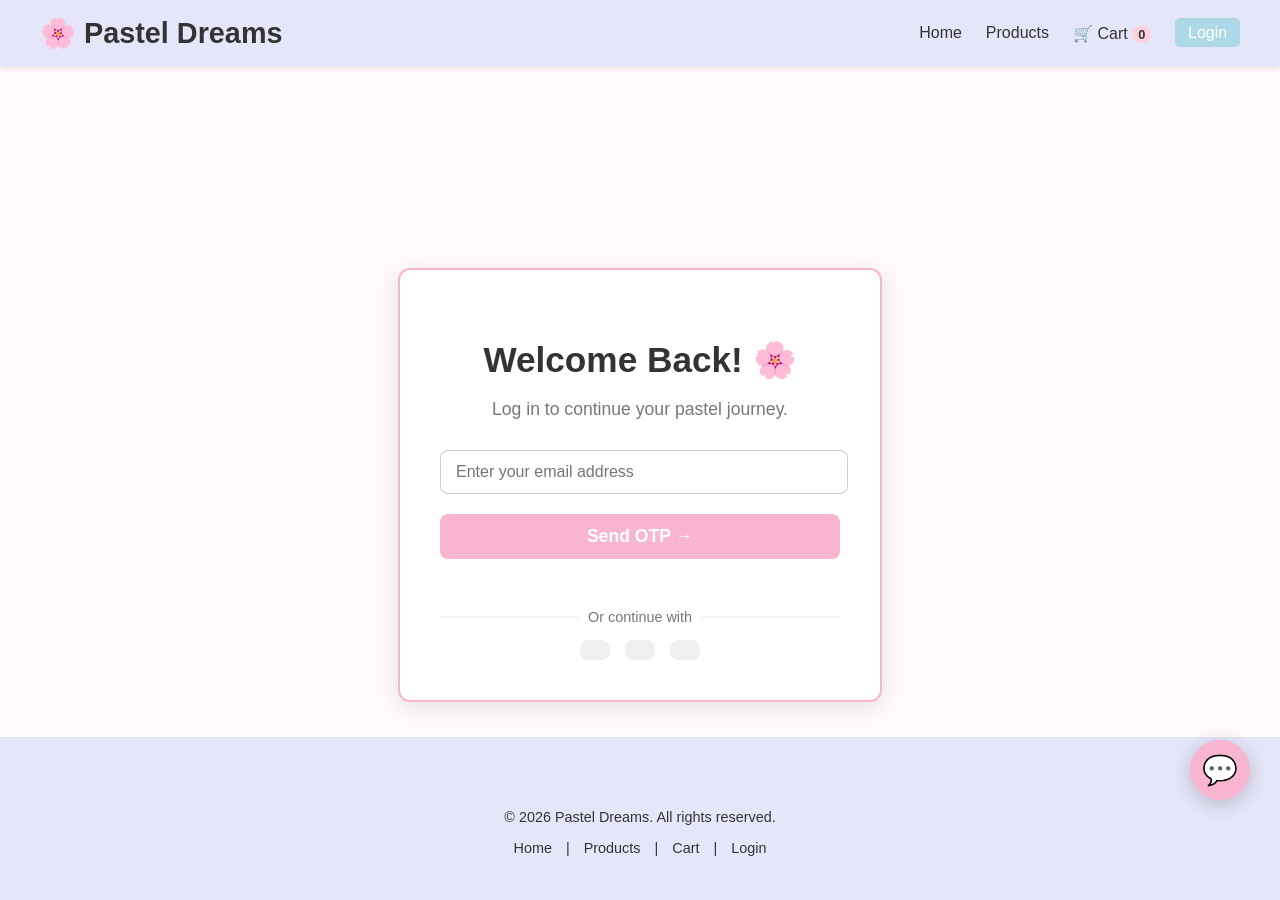
<file: login.html>
<!DOCTYPE html>
<html lang="en">
<head>
    <meta charset="UTF-8">
    <meta name="viewport" content="width=device-width, initial-scale=1.0">
    <title>Login - Pastel Dreams</title>
    <style>
        :root {
            --pink: #FFD1DC;
            --blue: #ADD8E6;
            --green: #90EE90;
            --yellow: #FFFFE0;
            --purple: #E6E6FA;
            --text: #333333;
            --light: #777777;
            --primary: #f8b5d1;
            --secondary: #a3b1d9; /* Adjusted for better pastel feel */
            --background: #fff9fb;
            --accent: #ffd166;
            --font-family: 'Segoe UI', Tahoma, Geneva, Verdana, sans-serif;
        }
        body {
            font-family: var(--font-family);
            margin: 0;
            padding: 0;
            background-color: var(--background);
            color: var(--text);
            display: flex;
            justify-content: center;
            align-items: center;
            min-height: 100vh;
        }
        header {
            background: var(--purple);
            padding: 1rem 0;
            box-shadow: 0 2px 5px rgba(0,0,0,0.1);
            position: fixed;
            top: 0;
            left: 0;
            right: 0;
            z-index: 1000;
        }
        nav {
            display: flex;
            justify-content: space-between;
            align-items: center;
            max-width: 1200px;
            margin: 0 auto;
            padding: 0 20px;
        }
        .logo {
            font-size: 1.8rem;
            font-weight: bold;
            color: var(--text);
        }
        nav ul {
            list-style: none;
            display: flex;
            gap: 1.5rem;
            margin: 0;
            padding: 0;
            align-items: center;
        }
        nav a {
            text-decoration: none;
            color: var(--text);
            font-weight: 500;
            transition: all 0.3s ease;
        }
        nav a:hover {
            color: var(--primary);
        }
        .active {
            background: var(--blue);
            color: white !important;
            padding: 0.4rem 0.8rem;
            border-radius: 5px;
        }
        .auth-container {
            display: flex;
            justify-content: center;
            align-items: center;
            width: 100%;
            padding: 20px;
            margin-top: 70px; /* Adjust for header */
        }
        .auth-card {
            background: white;
            padding: 40px;
            border-radius: 12px;
            box-shadow: 0 5px 25px rgba(0,0,0,0.1);
            border: 2px solid var(--primary);
            width: 100%;
            max-width: 400px;
            text-align: center;
            animation: fadeIn 0.5s ease;
        }
        @keyframes fadeIn {
            from { opacity: 0; transform: translateY(10px); }
            to { opacity: 1; transform: translateY(0); }
        }
        .auth-card h2 {
            font-size: 2.2rem;
            margin-bottom: 15px;
            color: var(--text);
        }
        .auth-card p {
            font-size: 1.1rem;
            color: var(--light);
            margin-bottom: 30px;
        }
        .auth-card input[type="email"],
        .auth-card input[type="text"] {
            width: calc(100% - 24px);
            padding: 12px 15px;
            margin-bottom: 20px;
            border: 1px solid #ccc;
            border-radius: 8px;
            font-size: 1rem;
            font-family: inherit;
        }
        .auth-card input:focus {
            outline: none;
            border-color: var(--primary);
            box-shadow: 0 0 0 2px rgba(248, 181, 209, 0.3);
        }
        .auth-button {
            background-color: var(--primary);
            color: white;
            padding: 12px 25px;
            border-radius: 8px;
            font-size: 1.1rem;
            font-weight: bold;
            border: none;
            cursor: pointer;
            transition: background-color 0.3s ease, transform 0.2s ease;
            width: 100%;
            margin-bottom: 20px;
        }
        .auth-button:hover {
            background-color: #e6a0b9;
            transform: translateY(-2px);
        }
        .otp-section {
            margin-top: 10px;
            display: none; /* Hidden by default */
        }
        .otp-section p {
            margin-bottom: 15px;
        }
        .otp-digits {
            display: flex;
            justify-content: space-between;
            margin-bottom: 25px;
            gap: 10px;
        }
        .otp-digit {
            width: 45px;
            height: 45px;
            text-align: center;
            font-size: 1.4rem;
            border: 1px solid #ccc;
            border-radius: 8px;
            box-sizing: border-box; /* Include padding and border in the element's total width and height */
        }
        .otp-digit:focus {
            outline: none;
            border-color: var(--primary);
            box-shadow: 0 0 0 2px rgba(248, 181, 209, 0.3);
        }
        .verify-button {
            background-color: var(--blue);
            color: white;
            padding: 12px 25px;
            border-radius: 8px;
            font-size: 1.1rem;
            font-weight: bold;
            border: none;
            cursor: pointer;
            transition: background-color 0.3s ease, transform 0.2s ease;
            width: 100%;
        }
        .verify-button:hover {
            background-color: #9ac0d9;
            transform: translateY(-2px);
        }
        .back-link {
            display: block;
            margin-top: 20px;
            color: var(--light);
            text-decoration: none;
            font-size: 0.9rem;
            transition: color 0.3s ease;
        }
        .back-link:hover {
            color: var(--primary);
            text-decoration: underline;
        }
        .demo-otp {
            font-size: 0.85rem;
            color: #999;
            margin-top: 15px;
        }
        .success-message {
            color: var(--green);
            font-weight: bold;
            font-size: 1.2rem;
            margin-top: 20px;
        }
        .social-login {
            margin-top: 30px;
            font-size: 0.9rem;
            color: var(--light);
            position: relative;
            text-align: center;
        }
        .social-login::before, .social-login::after {
            content: '';
            position: absolute;
            top: 50%;
            width: 35%;
            height: 1px;
            background: #eee;
            transform: translateY(-50%);
        }
        .social-login::before { left: 0; }
        .social-login::after { right: 0; }
        .social-buttons {
            display: flex;
            justify-content: center;
            gap: 15px;
            margin-top: 15px;
        }
        .social-buttons a {
            background: #f0f0f0;
            padding: 10px 15px;
            border-radius: 8px;
            font-size: 1.3rem;
            transition: background-color 0.3s ease;
        }
        .social-buttons a:hover {
            background: #e0e0e0;
        }
        footer {
            background-color: var(--purple);
            color: var(--text);
            text-align: center;
            padding: 30px 20px;
            font-size: 0.9rem;
            position: fixed;
            bottom: 0;
            left: 0;
            right: 0;
            z-index: 999;
        }
        footer a {
            color: var(--text);
            text-decoration: none;
            margin: 0 10px;
            transition: color 0.3s ease;
        }
        footer a:hover {
            color: var(--primary);
        }
        .social-icons a {
            font-size: 1.5rem;
            margin: 0 10px;
            color: var(--light);
        }
        .social-icons a:hover {
            color: var(--primary);
        }
        /* Chatbot Widget */
        .chatbot-bubble {
            position: fixed;
            bottom: 100px; /* Adjusted to not overlap footer */
            right: 30px;
            background: var(--primary);
            color: white;
            width: 60px;
            height: 60px;
            border-radius: 50%;
            display: flex;
            justify-content: center;
            align-items: center;
            font-size: 1.8rem;
            cursor: pointer;
            box-shadow: 0 4px 20px rgba(0,0,0,0.2);
            z-index: 1001;
            transition: transform 0.3s ease;
        }
        .chatbot-bubble:hover {
            transform: scale(1.1);
        }
        .chatbot-box {
            position: fixed;
            bottom: 170px; /* Adjusted to not overlap footer/bubble */
            right: 30px;
            width: 300px;
            height: 400px;
            background: white;
            border-radius: 10px;
            box-shadow: 0 4px 20px rgba(0,0,0,0.2);
            display: none; /* Hidden by default */
            flex-direction: column;
            z-index: 1000;
            overflow: hidden;
        }
        .chatbot-header {
            background: var(--purple);
            padding: 10px;
            color: var(--text);
            font-weight: bold;
            display: flex;
            justify-content: space-between;
            align-items: center;
            border-bottom: 1px solid #eee;
        }
        .chatbot-header span {
            cursor: pointer;
            font-size: 1.2rem;
        }
        .chatbot-messages {
            flex-grow: 1;
            padding: 15px;
            overflow-y: auto;
            background: var(--background);
            display: flex;
            flex-direction: column;
        }
        .chatbot-input-area {
            display: flex;
            padding: 10px;
            border-top: 1px solid #eee;
            background: white;
        }
        #chatbot-input {
            flex-grow: 1;
            border: 1px solid #ccc;
            border-radius: 5px;
            padding: 8px;
            margin-right: 8px;
            font-family: inherit;
        }
        #chatbot-send {
            background: var(--green);
            color: white;
            border: none;
            padding: 8px 15px;
            border-radius: 5px;
            cursor: pointer;
            transition: background-color 0.3s ease;
        }
        #chatbot-send:hover {
            background: #8fbc8f;
        }
        /* Toast Notification */
        #toast-container {
            position: fixed;
            bottom: 30px;
            left: 50%;
            transform: translateX(-50%);
            z-index: 9999;
        }
        .toast {
            background: #90EE90; /* Default to green */
            color: #333;
            padding: 12px 28px;
            border-radius: 25px;
            font-weight: bold;
            box-shadow: 0 4px 15px rgba(0,0,0,0.15);
            font-size: 0.95rem;
            opacity: 0;
            transition: opacity 0.3s ease;
            margin-bottom: 10px; /* Spacing between toasts */
        }
        .toast.show {
            opacity: 1;
        }
        .toast.error {
            background: #FFD1DC; /* Pink for errors */
        }
    </style>
</head>
<body>
    <header>
        <nav>
            <div class="logo">🌸 Pastel Dreams</div>
            <ul>
                <li><a href="index.html">Home</a></li>
                <li><a href="products.html">Products</a></li>
                <li><a href="cart.html">🛒 Cart <span id="cart-count" style="background:#FFD1DC; border-radius:50%; padding:1px 6px; font-size:0.8rem; font-weight:bold;">0</span></a></li>
                <li><a href="login.html" class="active">Login</a></li>
            </ul>
        </nav>
    </header>

    <main class="auth-container">
        <div id="login-screen" class="auth-card">
            <h2>Welcome Back! 🌸</h2>
            <p>Log in to continue your pastel journey.</p>
            <form id="login-form">
                <input type="email" id="login-email" placeholder="Enter your email address" required>
                <button type="button" id="send-otp-btn" class="auth-button">Send OTP →</button>
            </form>
            <div class="social-login">Or continue with</div>
            <div class="social-buttons">
                <a href="#"><i class="fab fa-google"></i></a>
                <a href="#"><i class="fab fa-facebook-f"></i></a>
                <a href="#"><i class="fab fa-apple"></i></a>
            </div>
        </div>

        <div id="otp-screen" class="auth-card" style="display: none;">
            <h2>Enter Verification Code</h2>
            <p>Enter the OTP sent to your email.</p>
            <form id="otp-form">
                <div class="otp-digits">
                    <input type="text" class="otp-digit" maxlength="1" pattern="[0-9]">
                    <input type="text" class="otp-digit" maxlength="1" pattern="[0-9]">
                    <input type="text" class="otp-digit" maxlength="1" pattern="[0-9]">
                    <input type="text" class="otp-digit" maxlength="1" pattern="[0-9]">
                    <input type="text" class="otp-digit" maxlength="1" pattern="[0-9]">
                    <input type="text" class="otp-digit" maxlength="1" pattern="[0-9]">
                </div>
                <button type="button" id="verify-otp-btn" class="verify-button">Verify OTP</button>
            </form>
            <div class="demo-otp">Demo OTP: 123456</div>
            <a href="#" id="back-btn" class="back-link">← Back to Email</a>
        </div>
    </main>

    <footer>
        <div class="social-icons">
            <a href="#"><i class="fab fa-facebook-f"></i></a>
            <a href="#"><i class="fab fa-twitter"></i></a>
            <a href="#"><i class="fab fa-instagram"></i></a>
            <a href="#"><i class="fab fa-pinterest"></i></a>
        </div>
        <p>&copy; 2026 Pastel Dreams. All rights reserved.</p>
        <p>
            <a href="index.html">Home</a> |
            <a href="products.html">Products</a> |
            <a href="cart.html">Cart</a> |
            <a href="login.html">Login</a>
        </p>
    </footer>

    <div id="chat-bubble" class="chatbot-bubble">💬</div>
    <div id="chatbot-box" class="chatbot-box">
        <div class="chatbot-header">
            <span>Chat with Us!</span>
            <span id="chatbot-close">✖</span>
        </div>
        <div id="chatbot-messages" class="chatbot-messages"></div>
        <div class="chatbot-input-area">
            <input type="text" id="chatbot-input" placeholder="Type your message...">
            <button id="chatbot-send">Send</button>
        </div>
    </div>

    <div id="toast-container"></div>

    <script>
        // Shared cart using localStorage
        let cart = JSON.parse(localStorage.getItem('pastelCart')) || [];

        function saveCart() {
            localStorage.setItem('pastelCart', JSON.stringify(cart));
            updateCartCount();
        }

        function updateCartCount() {
            const total = cart.reduce((s, i) => s + i.qty, 0);
            const el = document.getElementById('cart-count');
            if (el) {
                el.textContent = total;
                el.style.background = total > 0 ? '#90EE90' : '#FFD1DC';
            }
        }

        function addToCart(id, name, price, img) {
            const ex = cart.find(i => i.id === id);
            if (ex) {
                ex.qty++;
            } else {
                cart.push({ id, name, price, qty: 1, img: img || `https://picsum.photos/80/80?random=${id}` });
            }
            saveCart();
            showToast('✓ ' + name + ' added to cart!');
        }

        function showToast(msg, type = 'success') {
            const toastContainer = document.getElementById('toast-container');
            const t = document.createElement('div');
            t.textContent = msg;
            t.className = 'toast';
            if (type === 'error') {
                t.classList.add('error');
            }
            toastContainer.appendChild(t);
            setTimeout(() => {
                t.classList.add('show');
            }, 10);
            setTimeout(() => {
                t.classList.remove('show');
                t.addEventListener('transitionend', () => t.remove());
            }, 2500);
        }

        document.addEventListener('DOMContentLoaded', () => {
            updateCartCount();

            // Mark active nav link
            const page = location.pathname.split('/').pop() || 'index.html';
            document.querySelectorAll('nav a').forEach(a => {
                if (a.getAttribute('href') === page) {
                    a.classList.add('active');
                } else {
                    a.classList.remove('active');
                }
            });

            const loginScreen = document.getElementById('login-screen');
            const otpScreen = document.getElementById('otp-screen');
            const sendOtpBtn = document.getElementById('send-otp-btn');
            const backBtn = document.getElementById('back-btn');
            const verifyBtn = document.getElementById('verify-otp-btn');
            const emailInput = document.getElementById('login-email');
            const otpDigits = document.querySelectorAll('.otp-digit');

            sendOtpBtn.addEventListener('click', () => {
                const email = emailInput.value.trim();
                if (!email || !email.includes('@')) {
                    showToast('Please enter a valid email address', 'error');
                    return;
                }
                loginScreen.style.display = 'none';
                otpScreen.style.display = 'block';
                otpDigits[0].focus();
                showToast('OTP sent! Use 123456 for demo.');
            });

            backBtn.addEventListener('click', (e) => {
                e.preventDefault();
                otpScreen.style.display = 'none';
                loginScreen.style.display = 'block';
                emailInput.value = ''; // Clear email field
                otpDigits.forEach(d => d.value = ''); // Clear OTP fields
                emailInput.focus();
            });

            verifyBtn.addEventListener('click', () => {
                let otp = '';
                otpDigits.forEach(d => otp += d.value);

                if (otp === '123456') {
                    showToast('Login Successful! Redirecting...');
                    verifyBtn.textContent = 'Verified!';
                    verifyBtn.style.background = '#90EE90';
                    setTimeout(() => {
                        window.location.href = 'index.html';
                    }, 1500);
                } else {
                    showToast('Incorrect OTP. Please try again.', 'error');
                    otpDigits.forEach(d => {
                        d.value = '';
                        d.style.borderColor = '#e74c3c'; // Highlight errors
                    });
                    otpDigits[0].focus();
                }
            });

            // OTP digit auto-advance and backspace navigation
            otpDigits.forEach((inp, i, all) => {
                inp.addEventListener('input', () => {
                    // Allow only single digit and move to next
                    inp.value = inp.value.slice(-1);
                    if (inp.value && i < all.length - 1) {
                        all[i + 1].focus();
                    }
                });
                inp.addEventListener('keydown', (e) => {
                    if (e.key === 'Backspace' && !inp.value && i > 0) {
                        all[i - 1].focus();
                    }
                    // Prevent non-digit characters if needed, though pattern attribute helps
                    if (!/^[0-9]$/.test(e.key) && e.key !== 'Backspace' && e.key !== 'Tab') {
                        e.preventDefault();
                    }
                });
            });

            // Chatbot Widget
            const chatBubble  = document.getElementById('chat-bubble');
            const chatBox     = document.getElementById('chatbot-box');
            const chatClose   = document.getElementById('chatbot-close');
            const chatSend    = document.getElementById('chatbot-send');
            const chatInput   = document.getElementById('chatbot-input');
            const chatMsgs    = document.getElementById('chatbot-messages');

            if (chatBubble) chatBubble.addEventListener('click', () => {
                chatBox.style.display = chatBox.style.display === 'flex' ? 'none' : 'flex';
                if (chatBox.style.display === 'flex') {
                    chatInput.focus();
                }
            });
            if (chatClose)  chatClose.addEventListener('click',  () => chatBox.style.display = 'none');
            if (chatSend)   chatSend.addEventListener('click', sendChat);
            if (chatInput)  chatInput.addEventListener('keypress', e => { if(e.key === 'Enter') sendChat(); });

            function sendChat() {
                const msg = chatInput?.value.trim();
                if (!msg) return;
                addChatMsg('user', msg);
                chatInput.value = '';
                setTimeout(() => addChatMsg('bot', getBotReply(msg)), 700);
                chatMsgs.scrollTop = chatMsgs.scrollHeight;
            }

            function addChatMsg(who, text) {
                const d = document.createElement('div');
                d.textContent = text;
                d.style.cssText = `margin-bottom:10px;padding:10px 14px;border-radius:18px;max-width:80%;font-size:0.9rem;word-wrap:break-word;`;
                if (who === 'user') {
                    d.style.cssText += `background:var(--green);margin-left:auto;color:var(--text);border-bottom-right-radius:4px;`;
                } else {
                    d.style.cssText += `background:var(--purple);margin-right:auto;color:var(--text);border-bottom-left-radius:4px;`;
                }
                if (chatMsgs) {
                    chatMsgs.appendChild(d);
                    chatMsgs.scrollTop = chatMsgs.scrollHeight;
                }
            }

            function getBotReply(msg) {
                const m = msg.toLowerCase();
                if (m.includes('hi') || m.includes('hello') || m.includes('hey')) return 'Hello! 🌸 Welcome to Pastel Dreams! How can I help you today?';
                if (m.includes('product') || m.includes('shop') || m.includes('buy')) return 'We have beautiful mugs, pillows, notebooks and more! Visit our Products page to see everything! 🛍';
                if (m.includes('cart') || m.includes('bag')) return 'Click the 🛒 Cart link in the top navbar to view your cart!';
                if (m.includes('promo') || m.includes('discount') || m.includes('code')) return 'Use code DREAM10 at checkout for 10% off your order! 🎉';
                if (m.includes('ship') || m.includes('deliver')) return 'We offer FREE shipping on orders over $50! Standard shipping is just $5.99 💕';
                if (m.includes('login') || m.includes('account')) return 'Click the Login button in the navbar. Use OTP code 123456 for demo!';
                if (m.includes('return') || m.includes('refund')) return 'We have a hassle-free 30-day return policy. Contact us at support@pasteldreams.com!';
                return "Thanks for your message! 💕 Our team will get back to you soon. Is there anything else I can help with?";
            }
        });
    </script>
</body>
</html>
</file>
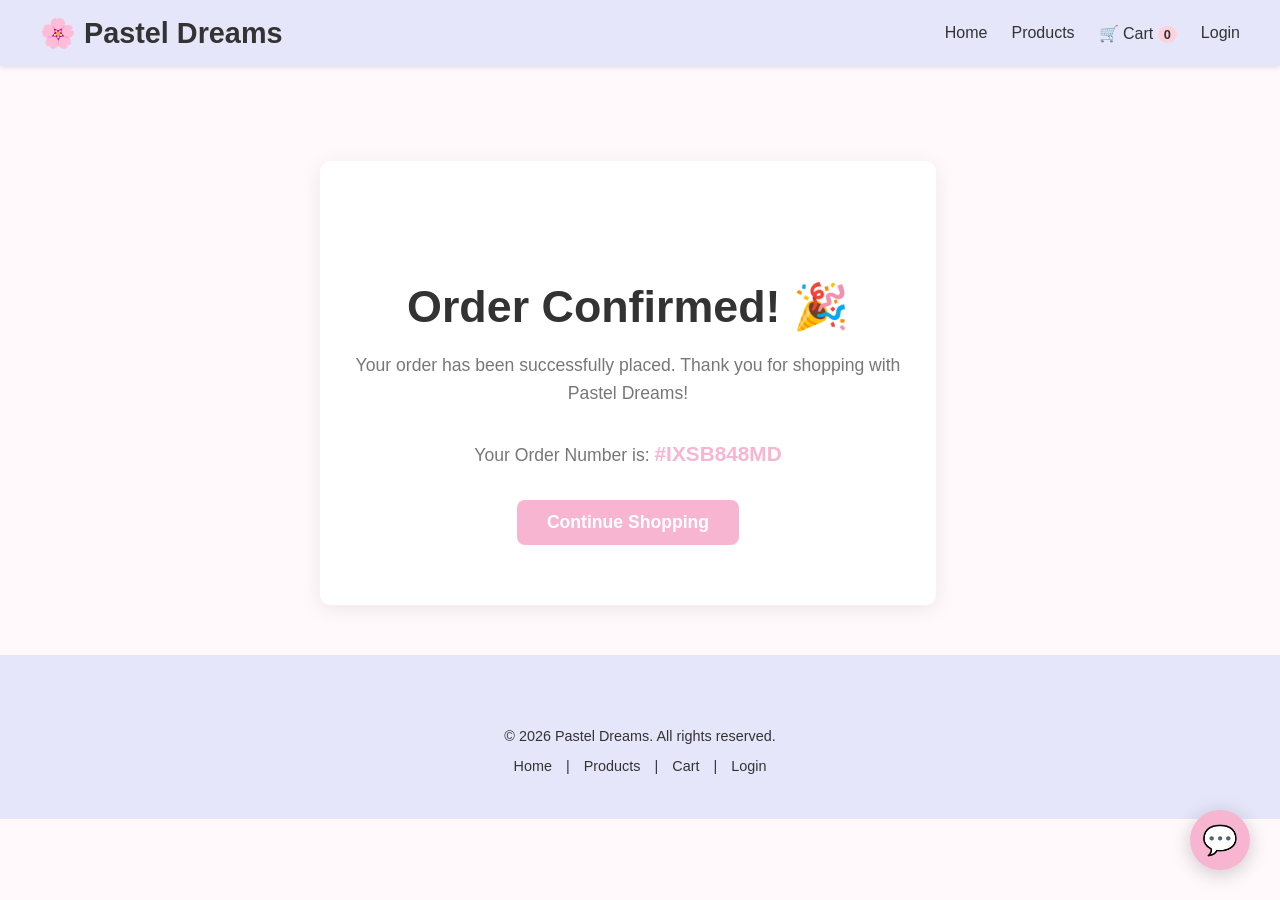
<file: order-confirmation.html>
<!DOCTYPE html>
<html lang="en">
<head>
    <meta charset="UTF-8">
    <meta name="viewport" content="width=device-width, initial-scale=1.0">
    <title>Order Confirmed - Pastel Dreams</title>
    <style>
        :root {
            --pink: #FFD1DC;
            --blue: #ADD8E6;
            --green: #90EE90;
            --yellow: #FFFFE0;
            --purple: #E6E6FA;
            --text: #333333;
            --light: #777777;
            --primary: #f8b5d1;
            --secondary: #a3b1d9; /* Adjusted for better pastel feel */
            --background: #fff9fb;
            --accent: #ffd166;
            --font-family: 'Segoe UI', Tahoma, Geneva, Verdana, sans-serif;
        }
        body {
            font-family: var(--font-family);
            margin: 0;
            padding: 0;
            background-color: var(--background);
            color: var(--text);
            display: flex;
            justify-content: center;
            align-items: center;
            min-height: 100vh;
            flex-direction: column; /* Stack header, main, footer */
        }
        header {
            background: var(--purple);
            padding: 1rem 0;
            box-shadow: 0 2px 5px rgba(0,0,0,0.1);
            position: fixed;
            top: 0;
            left: 0;
            right: 0;
            z-index: 1000;
        }
        nav {
            display: flex;
            justify-content: space-between;
            align-items: center;
            max-width: 1200px;
            margin: 0 auto;
            padding: 0 20px;
        }
        .logo {
            font-size: 1.8rem;
            font-weight: bold;
            color: var(--text);
        }
        nav ul {
            list-style: none;
            display: flex;
            gap: 1.5rem;
            margin: 0;
            padding: 0;
            align-items: center;
        }
        nav a {
            text-decoration: none;
            color: var(--text);
            font-weight: 500;
            transition: all 0.3s ease;
        }
        nav a:hover {
            color: var(--primary);
        }
        .active {
            background: var(--blue);
            color: white !important;
            padding: 0.4rem 0.8rem;
            border-radius: 5px;
        }
        .confirmation-container {
            text-align: center;
            padding: 60px 20px;
            background: white;
            border-radius: 10px;
            box-shadow: 0 4px 20px rgba(0,0,0,0.08);
            max-width: 600px;
            width: 90%;
            margin-top: 80px; /* Adjust for header */
            animation: fadeInConfirmation 0.5s ease;
        }
        @keyframes fadeInConfirmation {
            from { opacity: 0; transform: translateY(10px); }
            to { opacity: 1; transform: translateY(0); }
        }
        .confirmation-icon {
            font-size: 6rem;
            color: var(--green);
            margin-bottom: 25px;
            display: inline-block;
            animation: bounce 1.5s infinite;
        }
        @keyframes bounce {
            0%, 20%, 50%, 80%, 100% { transform: translateY(0); }
            40% { transform: translateY(-30px); }
            60% { transform: translateY(-15px); }
        }
        .confirmation-container h1 {
            font-size: 2.8rem;
            margin-bottom: 15px;
            color: var(--text);
        }
        .confirmation-container p {
            font-size: 1.1rem;
            color: var(--light);
            margin-bottom: 30px;
            line-height: 1.6;
        }
        .order-number {
            font-weight: bold;
            color: var(--primary);
            font-size: 1.3rem;
        }
        .continue-shopping-btn {
            background-color: var(--primary);
            color: white;
            padding: 12px 30px;
            border-radius: 8px;
            font-size: 1.1rem;
            font-weight: bold;
            text-decoration: none;
            border: none;
            cursor: pointer;
            transition: background-color 0.3s ease, transform 0.2s ease;
            display: inline-block;
        }
        .continue-shopping-btn:hover {
            background-color: #e6a0b9;
            transform: translateY(-2px);
        }
        footer {
            background-color: var(--purple);
            color: var(--text);
            text-align: center;
            padding: 30px 20px;
            font-size: 0.9rem;
            margin-top: 50px;
            width: 100%; /* Ensure footer spans width */
        }
        footer a {
            color: var(--text);
            text-decoration: none;
            margin: 0 10px;
            transition: color 0.3s ease;
        }
        footer a:hover {
            color: var(--primary);
        }
        .social-icons a {
            font-size: 1.5rem;
            margin: 0 10px;
            color: var(--light);
        }
        .social-icons a:hover {
            color: var(--primary);
        }
        /* Chatbot Widget */
        .chatbot-bubble {
            position: fixed;
            bottom: 30px;
            right: 30px;
            background: var(--primary);
            color: white;
            width: 60px;
            height: 60px;
            border-radius: 50%;
            display: flex;
            justify-content: center;
            align-items: center;
            font-size: 1.8rem;
            cursor: pointer;
            box-shadow: 0 4px 20px rgba(0,0,0,0.2);
            z-index: 1001;
            transition: transform 0.3s ease;
        }
        .chatbot-bubble:hover {
            transform: scale(1.1);
        }
        .chatbot-box {
            position: fixed;
            bottom: 100px;
            right: 30px;
            width: 300px;
            height: 400px;
            background: white;
            border-radius: 10px;
            box-shadow: 0 4px 20px rgba(0,0,0,0.2);
            display: none; /* Hidden by default */
            flex-direction: column;
            z-index: 1000;
            overflow: hidden;
        }
        .chatbot-header {
            background: var(--purple);
            padding: 10px;
            color: var(--text);
            font-weight: bold;
            display: flex;
            justify-content: space-between;
            align-items: center;
            border-bottom: 1px solid #eee;
        }
        .chatbot-header span {
            cursor: pointer;
            font-size: 1.2rem;
        }
        .chatbot-messages {
            flex-grow: 1;
            padding: 15px;
            overflow-y: auto;
            background: var(--background);
            display: flex;
            flex-direction: column;
        }
        .chatbot-input-area {
            display: flex;
            padding: 10px;
            border-top: 1px solid #eee;
            background: white;
        }
        #chatbot-input {
            flex-grow: 1;
            border: 1px solid #ccc;
            border-radius: 5px;
            padding: 8px;
            margin-right: 8px;
            font-family: inherit;
        }
        #chatbot-send {
            background: var(--green);
            color: white;
            border: none;
            padding: 8px 15px;
            border-radius: 5px;
            cursor: pointer;
            transition: background-color 0.3s ease;
        }
        #chatbot-send:hover {
            background: #8fbc8f;
        }
        /* Toast Notification */
        #toast-container {
            position: fixed;
            bottom: 30px;
            left: 50%;
            transform: translateX(-50%);
            z-index: 9999;
        }
        .toast {
            background: #90EE90; /* Default to green */
            color: #333;
            padding: 12px 28px;
            border-radius: 25px;
            font-weight: bold;
            box-shadow: 0 4px 15px rgba(0,0,0,0.15);
            font-size: 0.95rem;
            opacity: 0;
            transition: opacity 0.3s ease;
            margin-bottom: 10px; /* Spacing between toasts */
        }
        .toast.show {
            opacity: 1;
        }
        .toast.error {
            background: #FFD1DC; /* Pink for errors */
        }
    </style>
</head>
<body>
    <header>
        <nav>
            <div class="logo">🌸 Pastel Dreams</div>
            <ul>
                <li><a href="index.html">Home</a></li>
                <li><a href="products.html">Products</a></li>
                <li><a href="cart.html">🛒 Cart <span id="cart-count" style="background:#FFD1DC; border-radius:50%; padding:1px 6px; font-size:0.8rem; font-weight:bold;">0</span></a></li>
                <li><a href="login.html">Login</a></li>
            </ul>
        </nav>
    </header>

    <main>
        <div class="confirmation-container">
            <i class="fas fa-check-circle confirmation-icon"></i>
            <h1>Order Confirmed! 🎉</h1>
            <p>Your order has been successfully placed. Thank you for shopping with Pastel Dreams!</p>
            <p>Your Order Number is: <strong id="order-id" class="order-number">#PD123456789</strong></p>
            <a href="index.html" class="continue-shopping-btn">Continue Shopping</a>
        </div>
    </main>

    <footer>
        <div class="social-icons">
            <a href="#"><i class="fab fa-facebook-f"></i></a>
            <a href="#"><i class="fab fa-twitter"></i></a>
            <a href="#"><i class="fab fa-instagram"></i></a>
            <a href="#"><i class="fab fa-pinterest"></i></a>
        </div>
        <p>&copy; 2026 Pastel Dreams. All rights reserved.</p>
        <p>
            <a href="index.html">Home</a> |
            <a href="products.html">Products</a> |
            <a href="cart.html">Cart</a> |
            <a href="login.html">Login</a>
        </p>
    </footer>

    <div id="chat-bubble" class="chatbot-bubble">💬</div>
    <div id="chatbot-box" class="chatbot-box">
        <div class="chatbot-header">
            <span>Chat with Us!</span>
            <span id="chatbot-close">✖</span>
        </div>
        <div id="chatbot-messages" class="chatbot-messages"></div>
        <div class="chatbot-input-area">
            <input type="text" id="chatbot-input" placeholder="Type your message...">
            <button id="chatbot-send">Send</button>
        </div>
    </div>

    <div id="toast-container"></div>

    <script>
        // Shared cart using localStorage
        let cart = JSON.parse(localStorage.getItem('pastelCart')) || [];

        function saveCart() {
            localStorage.setItem('pastelCart', JSON.stringify(cart));
            updateCartCount();
        }

        function updateCartCount() {
            const total = cart.reduce((s, i) => s + i.qty, 0);
            const el = document.getElementById('cart-count');
            if (el) {
                el.textContent = total;
                el.style.background = total > 0 ? '#90EE90' : '#FFD1DC';
            }
        }

        function addToCart(id, name, price, img) {
            const ex = cart.find(i => i.id === id);
            if (ex) {
                ex.qty++;
            } else {
                cart.push({ id, name, price, qty: 1, img: img || `https://picsum.photos/80/80?random=${id}` });
            }
            saveCart();
            showToast('✓ ' + name + ' added to cart!');
        }

        function showToast(msg, type = 'success') {
            const toastContainer = document.getElementById('toast-container');
            const t = document.createElement('div');
            t.textContent = msg;
            t.className = 'toast';
            if (type === 'error') {
                t.classList.add('error');
            }
            toastContainer.appendChild(t);
            setTimeout(() => {
                t.classList.add('show');
            }, 10);
            setTimeout(() => {
                t.classList.remove('show');
                t.addEventListener('transitionend', () => t.remove());
            }, 2500);
        }

        // Generate a random order number for display
        function generateOrderId() {
            return '#' + Math.random().toString(36).substring(2, 11).toUpperCase();
        }

        document.addEventListener('DOMContentLoaded', () => {
            updateCartCount();

            // Mark active nav link
            const page = location.pathname.split('/').pop() || 'index.html';
            document.querySelectorAll('nav a').forEach(a => {
                if (a.getAttribute('href') === page) {
                    a.classList.add('active');
                } else {
                    a.classList.remove('active');
                }
            });

            document.getElementById('order-id').textContent = generateOrderId();

            // Clear cart after confirmation
            localStorage.removeItem('pastelCart');
            cart = []; // Also clear in-memory cart

            // Chatbot Widget
            const chatBubble  = document.getElementById('chat-bubble');
            const chatBox     = document.getElementById('chatbot-box');
            const chatClose   = document.getElementById('chatbot-close');
            const chatSend    = document.getElementById('chatbot-send');
            const chatInput   = document.getElementById('chatbot-input');
            const chatMsgs    = document.getElementById('chatbot-messages');

            if (chatBubble) chatBubble.addEventListener('click', () => {
                chatBox.style.display = chatBox.style.display === 'flex' ? 'none' : 'flex';
                if (chatBox.style.display === 'flex') {
                    chatInput.focus();
                }
            });
            if (chatClose)  chatClose.addEventListener('click',  () => chatBox.style.display = 'none');
            if (chatSend)   chatSend.addEventListener('click', sendChat);
            if (chatInput)  chatInput.addEventListener('keypress', e => { if(e.key === 'Enter') sendChat(); });

            function sendChat() {
                const msg = chatInput?.value.trim();
                if (!msg) return;
                addChatMsg('user', msg);
                chatInput.value = '';
                setTimeout(() => addChatMsg('bot', getBotReply(msg)), 700);
                chatMsgs.scrollTop = chatMsgs.scrollHeight;
            }

            function addChatMsg(who, text) {
                const d = document.createElement('div');
                d.textContent = text;
                d.style.cssText = `margin-bottom:10px;padding:10px 14px;border-radius:18px;max-width:80%;font-size:0.9rem;word-wrap:break-word;`;
                if (who === 'user') {
                    d.style.cssText += `background:var(--green);margin-left:auto;color:var(--text);border-bottom-right-radius:4px;`;
                } else {
                    d.style.cssText += `background:var(--purple);margin-right:auto;color:var(--text);border-bottom-left-radius:4px;`;
                }
                if (chatMsgs) {
                    chatMsgs.appendChild(d);
                    chatMsgs.scrollTop = chatMsgs.scrollHeight;
                }
            }

            function getBotReply(msg) {
                const m = msg.toLowerCase();
                if (m.includes('hi') || m.includes('hello') || m.includes('hey')) return 'Hello! 🌸 Welcome to Pastel Dreams! How can I help you today?';
                if (m.includes('product') || m.includes('shop') || m.includes('buy')) return 'We have beautiful mugs, pillows, notebooks and more! Visit our Products page to see everything! 🛍';
                if (m.includes('cart') || m.includes('bag')) return 'Click the 🛒 Cart link in the top navbar to view your cart!';
                if (m.includes('promo') || m.includes('discount') || m.includes('code')) return 'Use code DREAM10 at checkout for 10% off your order! 🎉';
                if (m.includes('ship') || m.includes('deliver')) return 'We offer FREE shipping on orders over $50! Standard shipping is just $5.99 💕';
                if (m.includes('login') || m.includes('account')) return 'Click the Login button in the navbar. Use OTP code 123456 for demo!';
                if (m.includes('return') || m.includes('refund')) return 'We have a hassle-free 30-day return policy. Contact us at support@pasteldreams.com!';
                return "Thanks for your message! 💕 Our team will get back to you soon. Is there anything else I can help with?";
            }
        });
    </script>
</body>
</html>
</file>
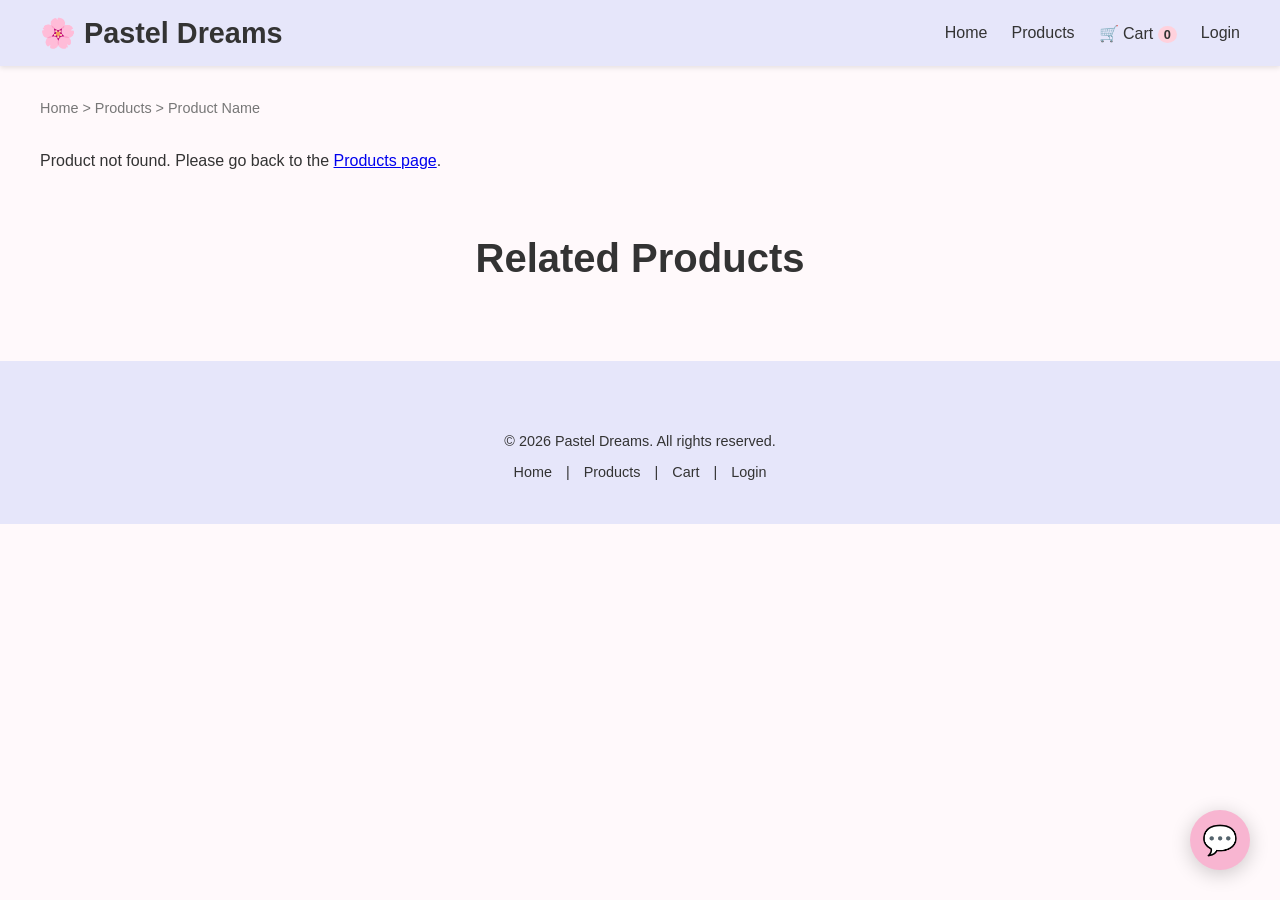
<file: product-detail.html>
<!DOCTYPE html>
<html lang="en">
<head>
    <meta charset="UTF-8">
    <meta name="viewport" content="width=device-width, initial-scale=1.0">
    <title>Product Details - Pastel Dreams</title>
    <style>
        :root {
            --pink: #FFD1DC;
            --blue: #ADD8E6;
            --green: #90EE90;
            --yellow: #FFFFE0;
            --purple: #E6E6FA;
            --text: #333333;
            --light: #777777;
            --primary: #f8b5d1;
            --secondary: #a3b1d9; /* Adjusted for better pastel feel */
            --background: #fff9fb;
            --accent: #ffd166;
            --font-family: 'Segoe UI', Tahoma, Geneva, Verdana, sans-serif;
        }
        body {
            font-family: var(--font-family);
            margin: 0;
            padding: 0;
            background-color: var(--background);
            color: var(--text);
        }
        header {
            background: var(--purple);
            padding: 1rem 0;
            box-shadow: 0 2px 5px rgba(0,0,0,0.1);
            position: fixed;
            top: 0;
            left: 0;
            right: 0;
            z-index: 1000;
        }
        nav {
            display: flex;
            justify-content: space-between;
            align-items: center;
            max-width: 1200px;
            margin: 0 auto;
            padding: 0 20px;
        }
        .logo {
            font-size: 1.8rem;
            font-weight: bold;
            color: var(--text);
        }
        nav ul {
            list-style: none;
            display: flex;
            gap: 1.5rem;
            margin: 0;
            padding: 0;
            align-items: center;
        }
        nav a {
            text-decoration: none;
            color: var(--text);
            font-weight: 500;
            transition: all 0.3s ease;
        }
        nav a:hover {
            color: var(--primary);
        }
        .active {
            background: var(--blue);
            color: white !important;
            padding: 0.4rem 0.8rem;
            border-radius: 5px;
        }
        .main-content {
            padding-top: 100px; /* Account for fixed header */
            max-width: 1200px;
            margin: 0 auto;
            padding-left: 20px;
            padding-right: 20px;
        }
        .breadcrumb {
            font-size: 0.9rem;
            color: var(--light);
            margin-bottom: 20px;
        }
        .breadcrumb a {
            color: var(--light);
            text-decoration: none;
            transition: color 0.3s ease;
        }
        .breadcrumb a:hover {
            color: var(--primary);
            text-decoration: underline;
        }
        .product-detail-container {
            display: grid;
            grid-template-columns: 1fr 1fr;
            gap: 40px;
            margin-bottom: 50px;
        }
        .product-image-gallery {
            display: flex;
            flex-direction: column;
            align-items: center;
        }
        #main-img {
            width: 100%;
            max-width: 500px;
            height: 400px;
            object-fit: cover;
            border-radius: 10px;
            margin-bottom: 15px;
            border: 2px solid var(--pink);
        }
        .thumbnail-container {
            display: flex;
            gap: 10px;
        }
        .thumb-img {
            width: 80px;
            height: 80px;
            object-fit: cover;
            border-radius: 5px;
            cursor: pointer;
            border: 2px solid transparent;
            transition: border-color 0.3s ease;
        }
        .thumb-img:hover, .thumb-img.active {
            border-color: var(--primary);
        }
        .product-info-section {
            display: flex;
            flex-direction: column;
        }
        .product-info-section h1 {
            font-size: 2.5rem;
            margin-bottom: 10px;
            color: var(--text);
        }
        .rating {
            color: var(--accent);
            font-size: 1.1rem;
            margin-bottom: 15px;
            display: flex;
            align-items: center;
            gap: 5px;
        }
        .rating span {
            color: var(--light);
            font-size: 0.9rem;
        }
        .product-price {
            font-size: 2rem;
            font-weight: bold;
            color: var(--primary);
            margin-bottom: 20px;
        }
        .description {
            font-size: 1rem;
            color: var(--light);
            line-height: 1.6;
            margin-bottom: 30px;
        }
        .quantity-selector {
            display: flex;
            align-items: center;
            margin-bottom: 20px;
            gap: 10px;
        }
        .quantity-selector button {
            background: var(--blue);
            color: white;
            border: none;
            border-radius: 5px;
            width: 35px;
            height: 35px;
            font-size: 1.2rem;
            cursor: pointer;
            transition: background-color 0.3s ease;
        }
        .quantity-selector button:hover {
            background: #9ac0d9;
        }
        #qty-value {
            font-size: 1.2rem;
            font-weight: bold;
            min-width: 30px;
            text-align: center;
        }
        .action-buttons {
            display: flex;
            gap: 15px;
            margin-top: 20px;
        }
        .add-cart-btn {
            background-color: var(--green);
            color: white;
            padding: 12px 25px;
            border-radius: 8px;
            font-size: 1.1rem;
            font-weight: bold;
            border: none;
            cursor: pointer;
            transition: background-color 0.3s ease, transform 0.2s ease;
        }
        .add-cart-btn:hover {
            background-color: #8fbc8f;
            transform: translateY(-2px);
        }
        .wishlist-btn {
            background-color: transparent;
            color: var(--primary);
            padding: 12px 25px;
            border-radius: 8px;
            font-size: 1.1rem;
            font-weight: bold;
            border: 2px solid var(--primary);
            cursor: pointer;
            transition: background-color 0.3s ease, color 0.3s ease, transform 0.2s ease;
        }
        .wishlist-btn:hover {
            background-color: var(--pink);
            color: white;
            transform: translateY(-2px);
        }
        .related-products {
            margin-top: 50px;
            text-align: center;
        }
        .related-products h2 {
            font-size: 2.5rem;
            margin-bottom: 30px;
            color: var(--text);
        }
        .related-product-grid {
            display: grid;
            grid-template-columns: repeat(3, 1fr);
            gap: 30px;
        }
        .related-product-card {
            background: white;
            border-radius: 10px;
            box-shadow: 0 4px 15px rgba(0,0,0,0.08);
            overflow: hidden;
            transition: transform 0.3s ease, box-shadow 0.3s ease;
        }
        .related-product-card:hover {
            transform: translateY(-5px);
            box-shadow: 0 8px 25px rgba(0,0,0,0.15);
        }
        .related-product-card img {
            width: 100%;
            height: 180px;
            object-fit: cover;
            display: block;
        }
        .related-product-card-info {
            padding: 15px;
        }
        .related-product-card-info h3 {
            font-size: 1.1rem;
            margin-bottom: 5px;
        }
        .related-product-card-info .price {
            font-weight: bold;
            color: var(--primary);
        }
        footer {
            background-color: var(--purple);
            color: var(--text);
            text-align: center;
            padding: 30px 20px;
            font-size: 0.9rem;
            margin-top: 50px;
        }
        footer a {
            color: var(--text);
            text-decoration: none;
            margin: 0 10px;
            transition: color 0.3s ease;
        }
        footer a:hover {
            color: var(--primary);
        }
        .social-icons a {
            font-size: 1.5rem;
            margin: 0 10px;
            color: var(--light);
        }
        .social-icons a:hover {
            color: var(--primary);
        }
        /* Chatbot Widget */
        .chatbot-bubble {
            position: fixed;
            bottom: 30px;
            right: 30px;
            background: var(--primary);
            color: white;
            width: 60px;
            height: 60px;
            border-radius: 50%;
            display: flex;
            justify-content: center;
            align-items: center;
            font-size: 1.8rem;
            cursor: pointer;
            box-shadow: 0 4px 20px rgba(0,0,0,0.2);
            z-index: 1001;
            transition: transform 0.3s ease;
        }
        .chatbot-bubble:hover {
            transform: scale(1.1);
        }
        .chatbot-box {
            position: fixed;
            bottom: 100px;
            right: 30px;
            width: 300px;
            height: 400px;
            background: white;
            border-radius: 10px;
            box-shadow: 0 4px 20px rgba(0,0,0,0.2);
            display: none; /* Hidden by default */
            flex-direction: column;
            z-index: 1000;
            overflow: hidden;
        }
        .chatbot-header {
            background: var(--purple);
            padding: 10px;
            color: var(--text);
            font-weight: bold;
            display: flex;
            justify-content: space-between;
            align-items: center;
            border-bottom: 1px solid #eee;
        }
        .chatbot-header span {
            cursor: pointer;
            font-size: 1.2rem;
        }
        .chatbot-messages {
            flex-grow: 1;
            padding: 15px;
            overflow-y: auto;
            background: var(--background);
            display: flex;
            flex-direction: column;
        }
        .chatbot-input-area {
            display: flex;
            padding: 10px;
            border-top: 1px solid #eee;
            background: white;
        }
        #chatbot-input {
            flex-grow: 1;
            border: 1px solid #ccc;
            border-radius: 5px;
            padding: 8px;
            margin-right: 8px;
            font-family: inherit;
        }
        #chatbot-send {
            background: var(--green);
            color: white;
            border: none;
            padding: 8px 15px;
            border-radius: 5px;
            cursor: pointer;
            transition: background-color 0.3s ease;
        }
        #chatbot-send:hover {
            background: #8fbc8f;
        }
        /* Toast Notification */
        #toast-container {
            position: fixed;
            bottom: 30px;
            left: 50%;
            transform: translateX(-50%);
            z-index: 9999;
        }
        .toast {
            background: #90EE90; /* Default to green */
            color: #333;
            padding: 12px 28px;
            border-radius: 25px;
            font-weight: bold;
            box-shadow: 0 4px 15px rgba(0,0,0,0.15);
            font-size: 0.95rem;
            opacity: 0;
            transition: opacity 0.3s ease;
            margin-bottom: 10px; /* Spacing between toasts */
        }
        .toast.show {
            opacity: 1;
        }
        .toast.error {
            background: #FFD1DC; /* Pink for errors */
        }
    </style>
</head>
<body>
    <header>
        <nav>
            <div class="logo">🌸 Pastel Dreams</div>
            <ul>
                <li><a href="index.html">Home</a></li>
                <li><a href="products.html">Products</a></li>
                <li><a href="cart.html">🛒 Cart <span id="cart-count" style="background:#FFD1DC; border-radius:50%; padding:1px 6px; font-size:0.8rem; font-weight:bold;">0</span></a></li>
                <li><a href="login.html">Login</a></li>
            </ul>
        </nav>
    </header>

    <main class="main-content">
        <div class="breadcrumb">
            <a href="index.html">Home</a> &gt;
            <a href="products.html">Products</a> &gt;
            <span id="product-name-breadcrumb">Product Name</span>
        </div>

        <div class="product-detail-container">
            <div class="product-image-gallery">
                <img id="main-img" src="https://picsum.photos/500/400?random=20" alt="Main Product Image">
                <div class="thumbnail-container">
                    <img class="thumb-img active" src="https://picsum.photos/80/80?random=20" alt="Thumbnail 1">
                    <img class="thumb-img" src="https://picsum.photos/80/80?random=21" alt="Thumbnail 2">
                    <img class="thumb-img" src="https://picsum.photos/80/80?random=22" alt="Thumbnail 3">
                </div>
            </div>
            <div class="product-info-section">
                <h1 id="detail-name">Product Name</h1>
                <div class="rating">
                    ★★★★☆
                    <span>(4.2 / 128 reviews)</span>
                </div>
                <p class="product-price">$12.99</p>
                <p class="description">This is a detailed description of the product. It's made with high-quality materials and designed to bring a smile to your face. Perfect for adding a touch of pastel charm to your life.</p>

                <div class="quantity-selector">
                    <button id="qty-minus">-</button>
                    <span id="qty-value">1</span>
                    <button id="qty-plus">+</button>
                </div>

                <div class="action-buttons">
                    <button id="detail-add-cart" class="add-cart-btn">Add to Cart</button>
                    <button id="wishlist-btn" class="wishlist-btn">♡ Add to Wishlist</button>
                </div>
            </div>
        </div>

        <section class="related-products">
            <h2>Related Products</h2>
            <div class="related-product-grid">
                <!-- Related products will be loaded here by JS -->
            </div>
        </section>
    </main>

    <footer>
        <div class="social-icons">
            <a href="#"><i class="fab fa-facebook-f"></i></a>
            <a href="#"><i class="fab fa-twitter"></i></a>
            <a href="#"><i class="fab fa-instagram"></i></a>
            <a href="#"><i class="fab fa-pinterest"></i></a>
        </div>
        <p>&copy; 2026 Pastel Dreams. All rights reserved.</p>
        <p>
            <a href="index.html">Home</a> |
            <a href="products.html">Products</a> |
            <a href="cart.html">Cart</a> |
            <a href="login.html">Login</a>
        </p>
    </footer>

    <div id="chat-bubble" class="chatbot-bubble">💬</div>
    <div id="chatbot-box" class="chatbot-box">
        <div class="chatbot-header">
            <span>Chat with Us!</span>
            <span id="chatbot-close">✖</span>
        </div>
        <div id="chatbot-messages" class="chatbot-messages"></div>
        <div class="chatbot-input-area">
            <input type="text" id="chatbot-input" placeholder="Type your message...">
            <button id="chatbot-send">Send</button>
        </div>
    </div>

    <div id="toast-container"></div>

    <script>
        // Shared cart using localStorage
        let cart = JSON.parse(localStorage.getItem('pastelCart')) || [];
        let currentProductId = '';
        let allProducts = [ // Sample product data, should match products.html
            { id: 'mug1', name: 'Dreamy Mug', price: 12.99, category: 'mug', img: 'https://picsum.photos/400/300?random=1', rating: 4.5, imgDetail: 'https://picsum.photos/500/400?random=20', thumbs: ['https://picsum.photos/80/80?random=20', 'https://picsum.photos/80/80?random=21', 'https://picsum.photos/80/80?random=22'] },
            { id: 'pillow1', name: 'Cloud Pillow', price: 25.50, category: 'pillow', img: 'https://picsum.photos/400/300?random=2', rating: 4.2, imgDetail: 'https://picsum.photos/500/400?random=23', thumbs: ['https://picsum.photos/80/80?random=23', 'https://picsum.photos/80/80?random=24', 'https://picsum.photos/80/80?random=25'] },
            { id: 'notebook1', name: 'Rainbow Notebook', price: 8.00, category: 'notebook', img: 'https://picsum.photos/400/300?random=3', rating: 4.7, imgDetail: 'https://picsum.photos/500/400?random=26', thumbs: ['https://picsum.photos/80/80?random=26', 'https://picsum.photos/80/80?random=27', 'https://picsum.photos/80/80?random=28'] },
            { id: 'pen1', name: 'Sparkle Pen', price: 5.99, category: 'pen', img: 'https://picsum.photos/400/300?random=4', rating: 4.0, imgDetail: 'https://picsum.photos/500/400?random=29', thumbs: ['https://picsum.photos/80/80?random=29', 'https://picsum.photos/80/80?random=30', 'https://picsum.photos/80/80?random=31'] },
            { id: 'mug2', name: 'Star Mug', price: 14.99, category: 'mug', img: 'https://picsum.photos/400/300?random=5', rating: 4.3, imgDetail: 'https://picsum.photos/500/400?random=32', thumbs: ['https://picsum.photos/80/80?random=32', 'https://picsum.photos/80/80?random=33', 'https://picsum.photos/80/80?random=34'] },
            { id: 'pillow2', name: 'Fluffy Cushion', price: 22.00, category: 'pillow', img: 'https://picsum.photos/400/300?random=6', rating: 4.6, imgDetail: 'https://picsum.photos/500/400?random=35', thumbs: ['https://picsum.photos/80/80?random=35', 'https://picsum.photos/80/80?random=36', 'https://picsum.photos/80/80?random=37'] },
            { id: 'notebook2', name: 'Glitter Notebook', price: 9.50, category: 'notebook', img: 'https://picsum.photos/400/300?random=7', rating: 4.1, imgDetail: 'https://picsum.photos/500/400?random=38', thumbs: ['https://picsum.photos/80/80?random=38', 'https://picsum.photos/80/80?random=39', 'https://picsum.photos/80/80?random=40'] },
            { id: 'pen2', name: 'Pastel Pen Set', price: 7.99, category: 'pen', img: 'https://picsum.photos/400/300?random=8', rating: 4.4, imgDetail: 'https://picsum.photos/500/400?random=41', thumbs: ['https://picsum.photos/80/80?random=41', 'https://picsum.photos/80/80?random=42', 'https://picsum.photos/80/80?random=43'] },
            { id: 'mug3', name: 'Unicorn Mug', price: 16.99, category: 'mug', img: 'https://picsum.photos/400/300?random=9', rating: 4.8, imgDetail: 'https://picsum.photos/500/400?random=44', thumbs: ['https://picsum.photos/80/80?random=44', 'https://picsum.photos/80/80?random=45', 'https://picsum.photos/80/80?random=46'] },
            { id: 'pillow3', name: 'Dream Pillow', price: 28.00, category: 'pillow', img: 'https://picsum.photos/400/300?random=10', rating: 4.3, imgDetail: 'https://picsum.photos/500/400?random=47', thumbs: ['https://picsum.photos/80/80?random=47', 'https://picsum.photos/80/80?random=48', 'https://picsum.photos/80/80?random=49'] },
            { id: 'notebook3', name: 'Floral Notebook', price: 11.00, category: 'notebook', img: 'https://picsum.photos/400/300?random=11', rating: 4.6, imgDetail: 'https://picsum.photos/500/400?random=50', thumbs: ['https://picsum.photos/80/80?random=50', 'https://picsum.photos/80/80?random=51', 'https://picsum.photos/80/80?random=52'] },
            { id: 'pen3', name: 'Color Pen', price: 6.50, category: 'pen', img: 'https://picsum.photos/400/300?random=12', rating: 4.2, imgDetail: 'https://picsum.photos/500/400?random=53', thumbs: ['https://picsum.photos/80/80?random=53', 'https://picsum.photos/80/80?random=54', 'https://picsum.photos/80/80?random=55'] }
        ];

        function saveCart() {
            localStorage.setItem('pastelCart', JSON.stringify(cart));
            updateCartCount();
        }

        function updateCartCount() {
            const total = cart.reduce((s, i) => s + i.qty, 0);
            const el = document.getElementById('cart-count');
            if (el) {
                el.textContent = total;
                el.style.background = total > 0 ? '#90EE90' : '#FFD1DC';
            }
        }

        function addToCart(id, name, price, img) {
            const ex = cart.find(i => i.id === id);
            if (ex) {
                ex.qty++;
            } else {
                cart.push({ id, name, price, qty: 1, img: img || `https://picsum.photos/80/80?random=${id}` });
            }
            saveCart();
            showToast('✓ ' + name + ' added to cart!');
        }

        function showToast(msg, type = 'success') {
            const toastContainer = document.getElementById('toast-container');
            const t = document.createElement('div');
            t.textContent = msg;
            t.className = 'toast';
            if (type === 'error') {
                t.classList.add('error');
            }
            toastContainer.appendChild(t);
            setTimeout(() => {
                t.classList.add('show');
            }, 10);
            setTimeout(() => {
                t.classList.remove('show');
                t.addEventListener('transitionend', () => t.remove());
            }, 2500);
        }

        function changeQuantity(delta) {
            let qty = parseInt(document.getElementById('qty-value').textContent);
            qty += delta;
            if (qty < 1) qty = 1;
            document.getElementById('qty-value').textContent = qty;
        }

        function displayRelatedProducts(currentProductCategory) {
            const relatedGrid = document.querySelector('.related-product-grid');
            relatedGrid.innerHTML = ''; // Clear existing

            const related = allProducts
                .filter(p => p.category === currentProductCategory && p.id !== currentProductId)
                .slice(0, 3); // Get up to 3 related products

            related.forEach(product => {
                const card = document.createElement('div');
                card.classList.add('related-product-card');
                card.innerHTML = `
                    <img src="https://picsum.photos/400/300?random=20" alt="${product.name}">
                    <div class="related-product-card-info">
                        <h3>${product.name}</h3>
                        <p class="price">$${product.price.toFixed(2)}</p>
                    </div>
                `;
                card.addEventListener('click', () => {
                    window.location.href = `product-detail.html?id=${product.id}`;
                });
                relatedGrid.appendChild(card);
            });
        }

        document.addEventListener('DOMContentLoaded', () => {
            updateCartCount();

            // Mark active nav link
            const page = location.pathname.split('/').pop() || 'index.html';
            document.querySelectorAll('nav a').forEach(a => {
                if (a.getAttribute('href') === page) {
                    a.classList.add('active');
                } else {
                    a.classList.remove('active');
                }
            });

            // Get product ID from URL
            const urlParams = new URLSearchParams(window.location.search);
            currentProductId = urlParams.get('id');

            const product = allProducts.find(p => p.id === currentProductId);

            if (product) {
                document.getElementById('detail-name').textContent = product.name;
                document.getElementById('product-name-breadcrumb').textContent = product.name;
                document.getElementById('detail-price').textContent = `$${product.price.toFixed(2)}`;
                document.querySelector('.description').textContent = product.description || `A delightful ${product.name.toLowerCase()} with charming pastel colors. Perfect for adding a touch of magic to your day.`;
                document.getElementById('main-img').src = product.imgDetail || product.img; // Use specific detail image if available

                // Set thumbnails
                const thumbContainer = document.querySelector('.thumbnail-container');
                thumbContainer.innerHTML = ''; // Clear existing
                const mainImgElement = document.getElementById('main-img');
                const thumbs = product.thumbs || [product.img, product.img, product.img]; // Fallback thumbs

                thumbs.forEach((thumbSrc, index) => {
                    const img = document.createElement('img');
                    img.src = thumbSrc;
                    img.classList.add('thumb-img');
                    if (index === 0) img.classList.add('active');
                    img.alt = `Thumbnail ${index + 1}`;
                    img.addEventListener('click', () => {
                        mainImgElement.src = thumbSrc;
                        document.querySelectorAll('.thumb-img').forEach(t => t.classList.remove('active'));
                        img.classList.add('active');
                    });
                    thumbContainer.appendChild(img);
                });

                // Add to cart button logic
                document.getElementById('detail-add-cart').addEventListener('click', () => {
                    const qty = parseInt(document.getElementById('qty-value').textContent);
                    for(let i = 0; i < qty; i++) {
                        addToCart(product.id, product.name, product.price, product.img);
                    }
                    showToast(`Added ${qty}x ${product.name} to cart!`);
                });

                // Quantity selector
                document.getElementById('qty-minus').addEventListener('click', () => changeQuantity(-1));
                document.getElementById('qty-plus').addEventListener('click', () => changeQuantity(1));

                // Display related products
                displayRelatedProducts(product.category);

            } else {
                // Handle product not found
                document.querySelector('.product-detail-container').innerHTML = '<p>Product not found. Please go back to the <a href="products.html">Products page</a>.</p>';
            }

            // Chatbot Widget
            const chatBubble  = document.getElementById('chat-bubble');
            const chatBox     = document.getElementById('chatbot-box');
            const chatClose   = document.getElementById('chatbot-close');
            const chatSend    = document.getElementById('chatbot-send');
            const chatInput   = document.getElementById('chatbot-input');
            const chatMsgs    = document.getElementById('chatbot-messages');

            if (chatBubble) chatBubble.addEventListener('click', () => {
                chatBox.style.display = chatBox.style.display === 'flex' ? 'none' : 'flex';
                if (chatBox.style.display === 'flex') {
                    chatInput.focus();
                }
            });
            if (chatClose)  chatClose.addEventListener('click',  () => chatBox.style.display = 'none');
            if (chatSend)   chatSend.addEventListener('click', sendChat);
            if (chatInput)  chatInput.addEventListener('keypress', e => { if(e.key === 'Enter') sendChat(); });

            function sendChat() {
                const msg = chatInput?.value.trim();
                if (!msg) return;
                addChatMsg('user', msg);
                chatInput.value = '';
                setTimeout(() => addChatMsg('bot', getBotReply(msg)), 700);
                chatMsgs.scrollTop = chatMsgs.scrollHeight;
            }

            function addChatMsg(who, text) {
                const d = document.createElement('div');
                d.textContent = text;
                d.style.cssText = `margin-bottom:10px;padding:10px 14px;border-radius:18px;max-width:80%;font-size:0.9rem;word-wrap:break-word;`;
                if (who === 'user') {
                    d.style.cssText += `background:var(--green);margin-left:auto;color:var(--text);border-bottom-right-radius:4px;`;
                } else {
                    d.style.cssText += `background:var(--purple);margin-right:auto;color:var(--text);border-bottom-left-radius:4px;`;
                }
                if (chatMsgs) {
                    chatMsgs.appendChild(d);
                    chatMsgs.scrollTop = chatMsgs.scrollHeight;
                }
            }

            function getBotReply(msg) {
                const m = msg.toLowerCase();
                if (m.includes('hi') || m.includes('hello') || m.includes('hey')) return 'Hello! 🌸 Welcome to Pastel Dreams! How can I help you today?';
                if (m.includes('product') || m.includes('shop') || m.includes('buy')) return 'We have beautiful mugs, pillows, notebooks and more! Visit our Products page to see everything! 🛍';
                if (m.includes('cart') || m.includes('bag')) return 'Click the 🛒 Cart link in the top navbar to view your cart!';
                if (m.includes('promo') || m.includes('discount') || m.includes('code')) return 'Use code DREAM10 at checkout for 10% off your order! 🎉';
                if (m.includes('ship') || m.includes('deliver')) return 'We offer FREE shipping on orders over $50! Standard shipping is just $5.99 💕';
                if (m.includes('login') || m.includes('account')) return 'Click the Login button in the navbar. Use OTP code 123456 for demo!';
                if (m.includes('return') || m.includes('refund')) return 'We have a hassle-free 30-day return policy. Contact us at support@pasteldreams.com!';
                return "Thanks for your message! 💕 Our team will get back to you soon. Is there anything else I can help with?";
            }
        });
    </script>
</body>
</html>
</file>
